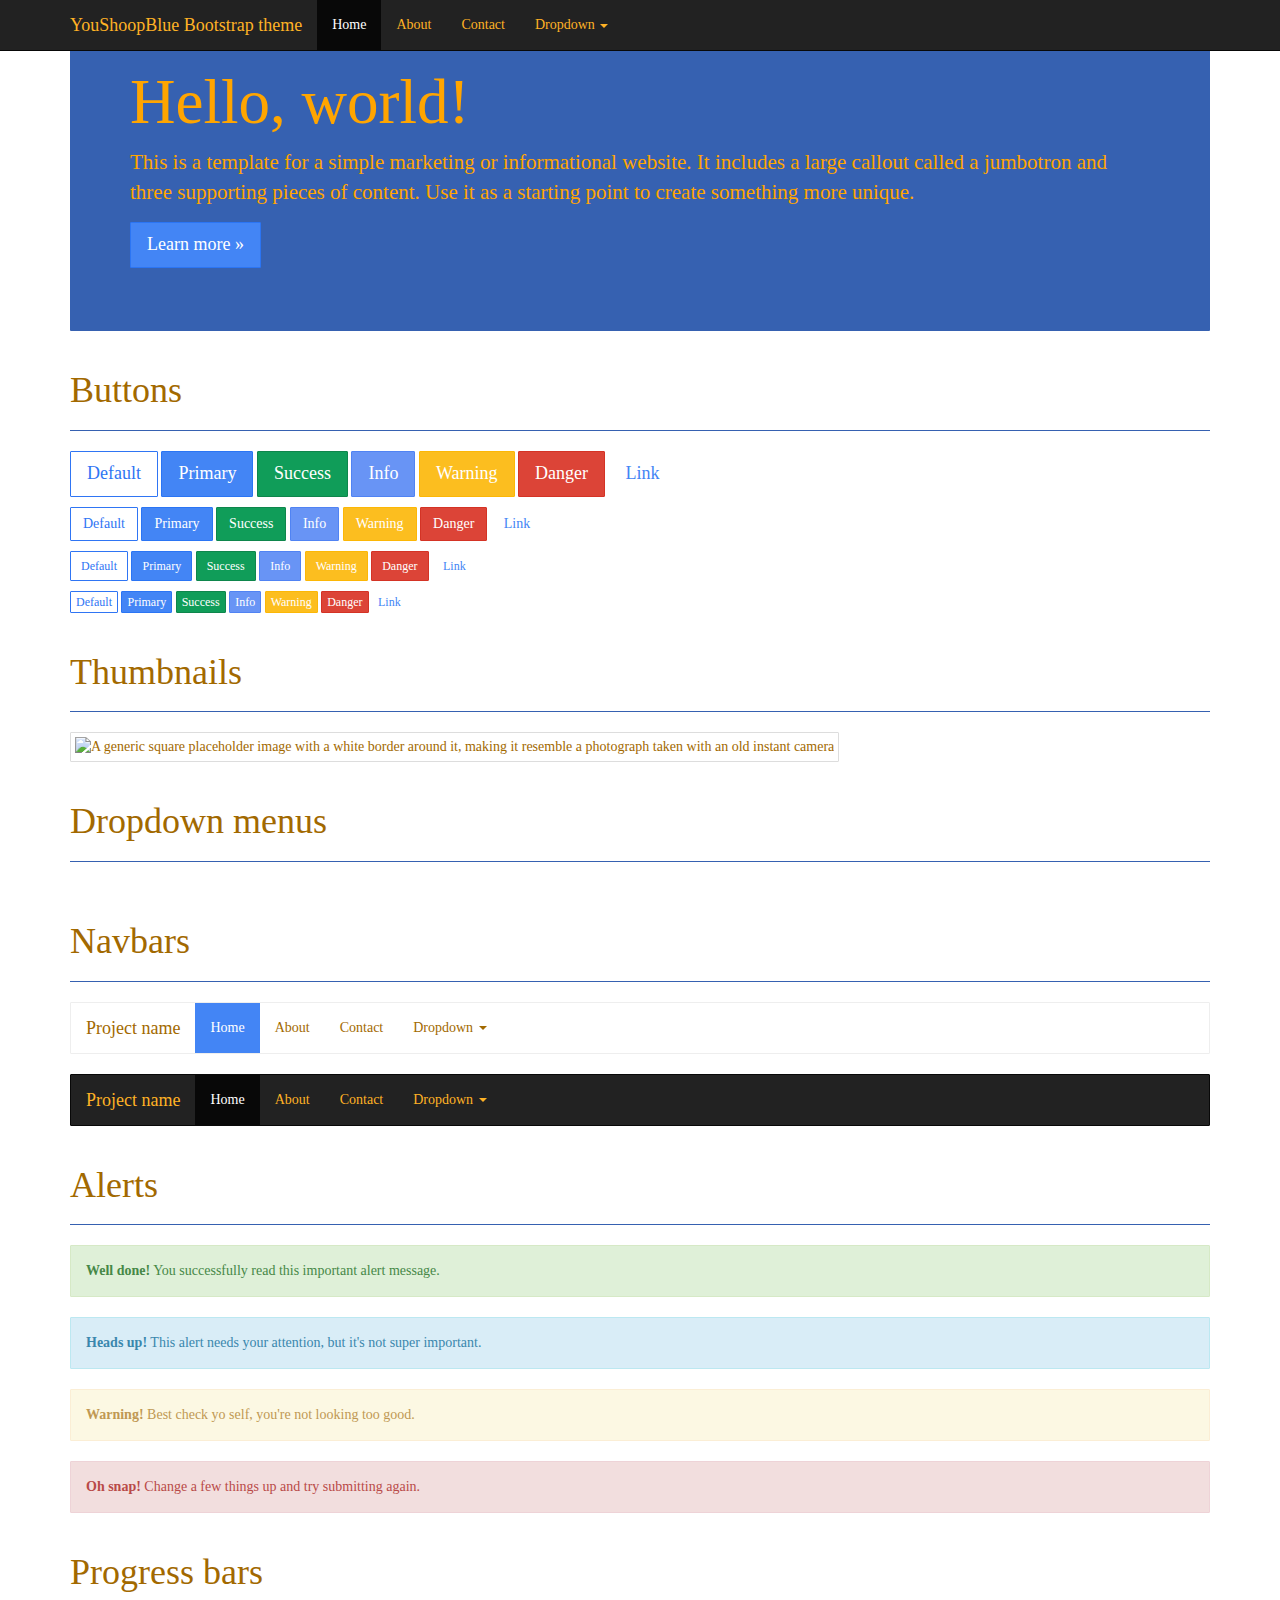
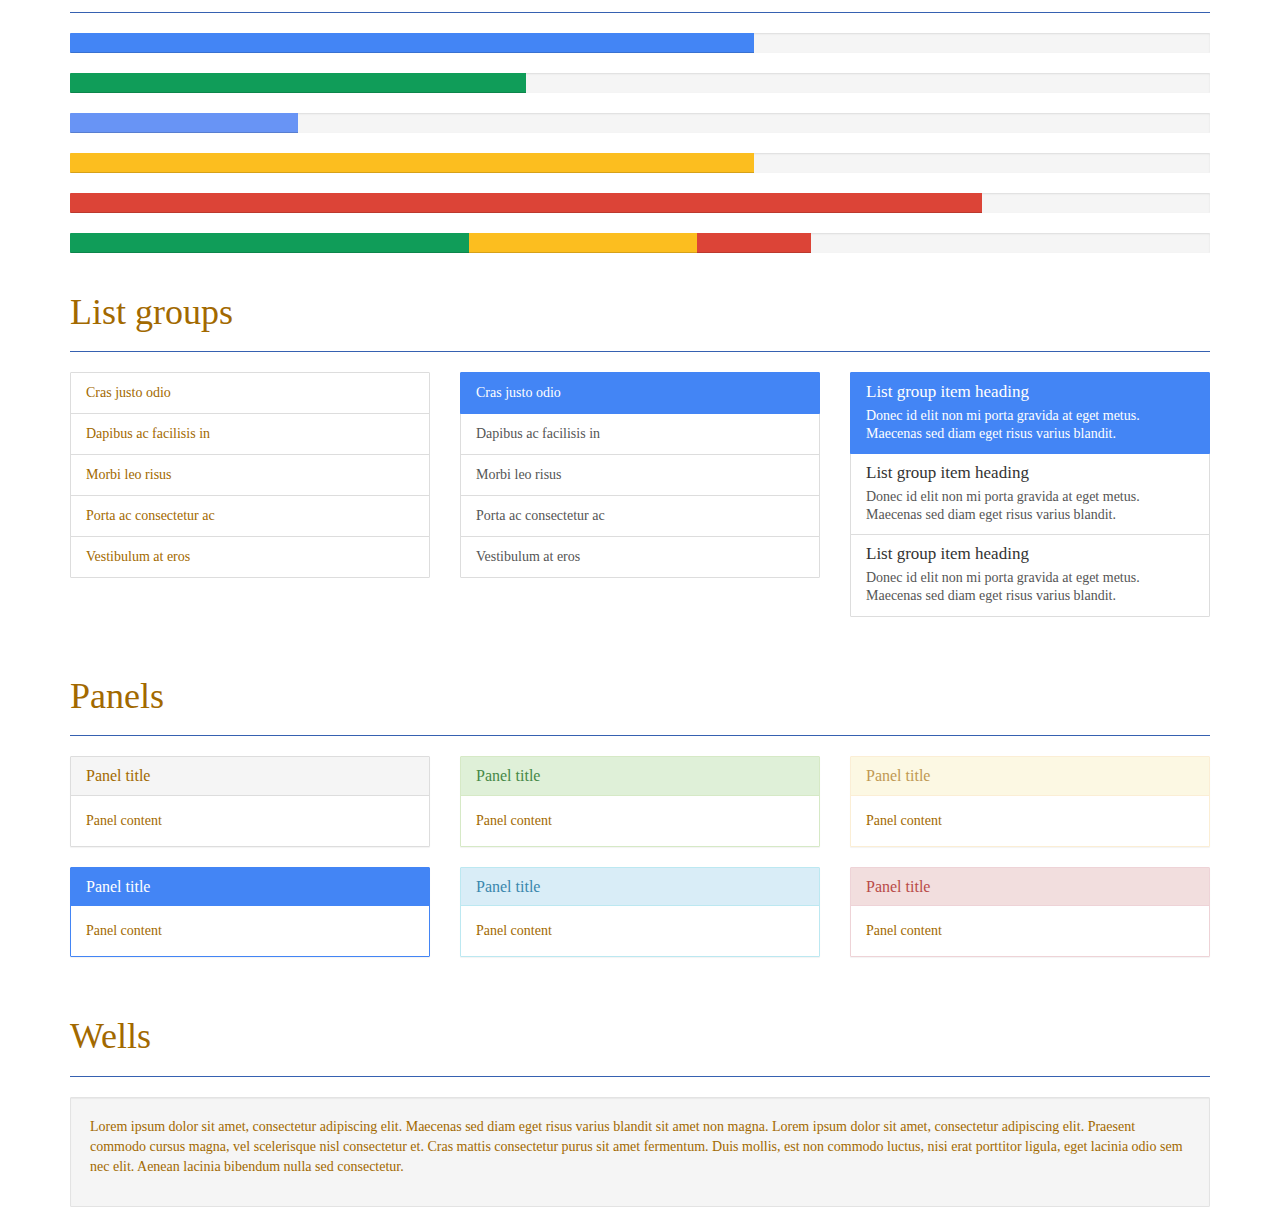
<file: index.html>
<!-- /************************************************************* -->
<!--  *  -->
<!--  * youshoopblue bootstrap theme                     -->
<!--  ************************************************************* -->
<!--  * Version 0.1 - 9. Jun 2014-->
<!--  * Created on : 9. Jun 2014 -->
<!--  * Author     : Yonatan Alexis Quintero Rodriguez -->
<!--  * Copyright (c) 2014 by Yonatan Alexis Quintero Rodriguez  -->
<!--  * yonax73@gmail.com -->
<!--  * Page : http://yonaxtics.hol.es/app-youshoop/php/ -->
<!--  * license : yonax73@gmail.com -->
<!--  **************************************************************/ -->

<!doctype html>
<html lang="en">
<head>
	<meta charset="UTF-8">
	<title>Document</title>
	<link rel="stylesheet" href="css/youshoopblue.css">
</head>
<body>
	    <div class="navbar navbar-inverse navbar-fixed-top" role="navigation">
      <div class="container">
        <div class="navbar-header">
          <button type="button" class="navbar-toggle" data-toggle="collapse" data-target=".navbar-collapse">
            <span class="sr-only">Toggle navigation</span>
            <span class="icon-bar"></span>
            <span class="icon-bar"></span>
            <span class="icon-bar"></span>
          </button>
          <a class="navbar-brand" href="#">YouShoopBlue Bootstrap theme</a>
        </div>
        <div class="navbar-collapse collapse">
          <ul class="nav navbar-nav">
            <li class="active"><a href="#">Home</a></li>
            <li><a href="#about">About</a></li>
            <li><a href="#contact">Contact</a></li>
            <li class="dropdown">
              <a href="#" class="dropdown-toggle" data-toggle="dropdown">Dropdown <b class="caret"></b></a>
              <ul class="dropdown-menu">
                <li><a href="#">Action</a></li>
                <li><a href="#">Another action</a></li>
                <li><a href="#">Something else here</a></li>
                <li class="divider"></li>
                <li class="dropdown-header">Nav header</li>
                <li><a href="#">Separated link</a></li>
                <li><a href="#">One more separated link</a></li>
              </ul>
            </li>
          </ul>
        </div><!--/.nav-collapse -->
      </div>
    </div>

    <div class="container theme-showcase">

      <!-- Main jumbotron for a primary marketing message or call to action -->
      <div class="jumbotron">
        <h1>Hello, world!</h1>
        <p>This is a template for a simple marketing or informational website. It includes a large callout called a jumbotron and three supporting pieces of content. Use it as a starting point to create something more unique.</p>
        <p><a href="#" class="btn btn-primary btn-lg" role="button">Learn more &raquo;</a></p>
      </div>



      <div class="page-header">
        <h1>Buttons</h1>
      </div>
      <p>
        <button type="button" class="btn btn-lg btn-default">Default</button>
        <button type="button" class="btn btn-lg btn-primary">Primary</button>
        <button type="button" class="btn btn-lg btn-success">Success</button>
        <button type="button" class="btn btn-lg btn-info">Info</button>
        <button type="button" class="btn btn-lg btn-warning">Warning</button>
        <button type="button" class="btn btn-lg btn-danger">Danger</button>
        <button type="button" class="btn btn-lg btn-link">Link</button>
      </p>
      <p>
        <button type="button" class="btn btn-default">Default</button>
        <button type="button" class="btn btn-primary">Primary</button>
        <button type="button" class="btn btn-success">Success</button>
        <button type="button" class="btn btn-info">Info</button>
        <button type="button" class="btn btn-warning">Warning</button>
        <button type="button" class="btn btn-danger">Danger</button>
        <button type="button" class="btn btn-link">Link</button>
      </p>
      <p>
        <button type="button" class="btn btn-sm btn-default">Default</button>
        <button type="button" class="btn btn-sm btn-primary">Primary</button>
        <button type="button" class="btn btn-sm btn-success">Success</button>
        <button type="button" class="btn btn-sm btn-info">Info</button>
        <button type="button" class="btn btn-sm btn-warning">Warning</button>
        <button type="button" class="btn btn-sm btn-danger">Danger</button>
        <button type="button" class="btn btn-sm btn-link">Link</button>
      </p>
      <p>
        <button type="button" class="btn btn-xs btn-default">Default</button>
        <button type="button" class="btn btn-xs btn-primary">Primary</button>
        <button type="button" class="btn btn-xs btn-success">Success</button>
        <button type="button" class="btn btn-xs btn-info">Info</button>
        <button type="button" class="btn btn-xs btn-warning">Warning</button>
        <button type="button" class="btn btn-xs btn-danger">Danger</button>
        <button type="button" class="btn btn-xs btn-link">Link</button>
      </p>



      <div class="page-header">
        <h1>Thumbnails</h1>
      </div>
      <img data-src="holder.js/200x200" class="img-thumbnail" alt="A generic square placeholder image with a white border around it, making it resemble a photograph taken with an old instant camera">



      <div class="page-header">
        <h1>Dropdown menus</h1>
      </div>
      <div class="dropdown theme-dropdown clearfix">
        <a id="dropdownMenu1" href="#" role="button" class="sr-only dropdown-toggle" data-toggle="dropdown">Dropdown <b class="caret"></b></a>
        <ul class="dropdown-menu" role="menu" aria-labelledby="dropdownMenu1">
          <li class="active" role="presentation"><a role="menuitem" tabindex="-1" href="#">Action</a></li>
          <li role="presentation"><a role="menuitem" tabindex="-1" href="#">Another action</a></li>
          <li role="presentation"><a role="menuitem" tabindex="-1" href="#">Something else here</a></li>
          <li role="presentation" class="divider"></li>
          <li role="presentation"><a role="menuitem" tabindex="-1" href="#">Separated link</a></li>
        </ul>
      </div>




      <div class="page-header">
        <h1>Navbars</h1>
      </div>

      <div class="navbar navbar-default">
        <div class="container">
          <div class="navbar-header">
            <button type="button" class="navbar-toggle" data-toggle="collapse" data-target=".navbar-collapse">
              <span class="sr-only">Toggle navigation</span>
              <span class="icon-bar"></span>
              <span class="icon-bar"></span>
              <span class="icon-bar"></span>
            </button>
            <a class="navbar-brand" href="#">Project name</a>
          </div>
          <div class="navbar-collapse collapse">
            <ul class="nav navbar-nav">
              <li class="active"><a href="#">Home</a></li>
              <li><a href="#about">About</a></li>
              <li><a href="#contact">Contact</a></li>
              <li class="dropdown">
                <a href="#" class="dropdown-toggle" data-toggle="dropdown">Dropdown <b class="caret"></b></a>
                <ul class="dropdown-menu">
                  <li><a href="#">Action</a></li>
                  <li><a href="#">Another action</a></li>
                  <li><a href="#">Something else here</a></li>
                  <li class="divider"></li>
                  <li class="dropdown-header">Nav header</li>
                  <li><a href="#">Separated link</a></li>
                  <li><a href="#">One more separated link</a></li>
                </ul>
              </li>
            </ul>
          </div><!--/.nav-collapse -->
        </div>
      </div>

      <div class="navbar navbar-inverse">
        <div class="container">
          <div class="navbar-header">
            <button type="button" class="navbar-toggle" data-toggle="collapse" data-target=".navbar-collapse">
              <span class="sr-only">Toggle navigation</span>
              <span class="icon-bar"></span>
              <span class="icon-bar"></span>
              <span class="icon-bar"></span>
            </button>
            <a class="navbar-brand" href="#">Project name</a>
          </div>
          <div class="navbar-collapse collapse">
            <ul class="nav navbar-nav">
              <li class="active"><a href="#">Home</a></li>
              <li><a href="#about">About</a></li>
              <li><a href="#contact">Contact</a></li>
              <li class="dropdown">
                <a href="#" class="dropdown-toggle" data-toggle="dropdown">Dropdown <b class="caret"></b></a>
                <ul class="dropdown-menu">
                  <li><a href="#">Action</a></li>
                  <li><a href="#">Another action</a></li>
                  <li><a href="#">Something else here</a></li>
                  <li class="divider"></li>
                  <li class="dropdown-header">Nav header</li>
                  <li><a href="#">Separated link</a></li>
                  <li><a href="#">One more separated link</a></li>
                </ul>
              </li>
            </ul>
          </div><!--/.nav-collapse -->
        </div>
      </div>



      <div class="page-header">
        <h1>Alerts</h1>
      </div>
      <div class="alert alert-success">
        <strong>Well done!</strong> You successfully read this important alert message.
      </div>
      <div class="alert alert-info">
        <strong>Heads up!</strong> This alert needs your attention, but it's not super important.
      </div>
      <div class="alert alert-warning">
        <strong>Warning!</strong> Best check yo self, you're not looking too good.
      </div>
      <div class="alert alert-danger">
        <strong>Oh snap!</strong> Change a few things up and try submitting again.
      </div>



      <div class="page-header">
        <h1>Progress bars</h1>
      </div>
      <div class="progress">
        <div class="progress-bar" role="progressbar" aria-valuenow="60" aria-valuemin="0" aria-valuemax="100" style="width: 60%;"><span class="sr-only">60% Complete</span></div>
      </div>
      <div class="progress">
        <div class="progress-bar progress-bar-success" role="progressbar" aria-valuenow="40" aria-valuemin="0" aria-valuemax="100" style="width: 40%"><span class="sr-only">40% Complete (success)</span></div>
      </div>
      <div class="progress">
        <div class="progress-bar progress-bar-info" role="progressbar" aria-valuenow="20" aria-valuemin="0" aria-valuemax="100" style="width: 20%"><span class="sr-only">20% Complete</span></div>
      </div>
      <div class="progress">
        <div class="progress-bar progress-bar-warning" role="progressbar" aria-valuenow="60" aria-valuemin="0" aria-valuemax="100" style="width: 60%"><span class="sr-only">60% Complete (warning)</span></div>
      </div>
      <div class="progress">
        <div class="progress-bar progress-bar-danger" role="progressbar" aria-valuenow="80" aria-valuemin="0" aria-valuemax="100" style="width: 80%"><span class="sr-only">80% Complete (danger)</span></div>
      </div>
      <div class="progress">
        <div class="progress-bar progress-bar-success" style="width: 35%"><span class="sr-only">35% Complete (success)</span></div>
        <div class="progress-bar progress-bar-warning" style="width: 20%"><span class="sr-only">20% Complete (warning)</span></div>
        <div class="progress-bar progress-bar-danger" style="width: 10%"><span class='sr-only'>10% Complete (danger)</span></div>
      </div>



      <div class="page-header">
        <h1>List groups</h1>
      </div>
      <div class="row">
        <div class="col-sm-4">
          <ul class="list-group">
            <li class="list-group-item">Cras justo odio</li>
            <li class="list-group-item">Dapibus ac facilisis in</li>
            <li class="list-group-item">Morbi leo risus</li>
            <li class="list-group-item">Porta ac consectetur ac</li>
            <li class="list-group-item">Vestibulum at eros</li>
          </ul>
        </div><!-- /.col-sm-4 -->
        <div class="col-sm-4">
          <div class="list-group">
            <a href="#" class="list-group-item active">
              Cras justo odio
            </a>
            <a href="#" class="list-group-item">Dapibus ac facilisis in</a>
            <a href="#" class="list-group-item">Morbi leo risus</a>
            <a href="#" class="list-group-item">Porta ac consectetur ac</a>
            <a href="#" class="list-group-item">Vestibulum at eros</a>
          </div>
        </div><!-- /.col-sm-4 -->
        <div class="col-sm-4">
          <div class="list-group">
            <a href="#" class="list-group-item active">
              <h4 class="list-group-item-heading">List group item heading</h4>
              <p class="list-group-item-text">Donec id elit non mi porta gravida at eget metus. Maecenas sed diam eget risus varius blandit.</p>
            </a>
            <a href="#" class="list-group-item">
              <h4 class="list-group-item-heading">List group item heading</h4>
              <p class="list-group-item-text">Donec id elit non mi porta gravida at eget metus. Maecenas sed diam eget risus varius blandit.</p>
            </a>
            <a href="#" class="list-group-item">
              <h4 class="list-group-item-heading">List group item heading</h4>
              <p class="list-group-item-text">Donec id elit non mi porta gravida at eget metus. Maecenas sed diam eget risus varius blandit.</p>
            </a>
          </div>
        </div><!-- /.col-sm-4 -->
      </div>



      <div class="page-header">
        <h1>Panels</h1>
      </div>
      <div class="row">
        <div class="col-sm-4">
          <div class="panel panel-default">
            <div class="panel-heading">
              <h3 class="panel-title">Panel title</h3>
            </div>
            <div class="panel-body">
              Panel content
            </div>
          </div>
          <div class="panel panel-primary">
            <div class="panel-heading">
              <h3 class="panel-title">Panel title</h3>
            </div>
            <div class="panel-body">
              Panel content
            </div>
          </div>
        </div><!-- /.col-sm-4 -->
        <div class="col-sm-4">
          <div class="panel panel-success">
            <div class="panel-heading">
              <h3 class="panel-title">Panel title</h3>
            </div>
            <div class="panel-body">
              Panel content
            </div>
          </div>
          <div class="panel panel-info">
            <div class="panel-heading">
              <h3 class="panel-title">Panel title</h3>
            </div>
            <div class="panel-body">
              Panel content
            </div>
          </div>
        </div><!-- /.col-sm-4 -->
        <div class="col-sm-4">
          <div class="panel panel-warning">
            <div class="panel-heading">
              <h3 class="panel-title">Panel title</h3>
            </div>
            <div class="panel-body">
              Panel content
            </div>
          </div>
          <div class="panel panel-danger">
            <div class="panel-heading">
              <h3 class="panel-title">Panel title</h3>
            </div>
            <div class="panel-body">
              Panel content
            </div>
          </div>
        </div><!-- /.col-sm-4 -->
      </div>



      <div class="page-header">
        <h1>Wells</h1>
      </div>
      <div class="well">
        <p>Lorem ipsum dolor sit amet, consectetur adipiscing elit. Maecenas sed diam eget risus varius blandit sit amet non magna. Lorem ipsum dolor sit amet, consectetur adipiscing elit. Praesent commodo cursus magna, vel scelerisque nisl consectetur et. Cras mattis consectetur purus sit amet fermentum. Duis mollis, est non commodo luctus, nisi erat porttitor ligula, eget lacinia odio sem nec elit. Aenean lacinia bibendum nulla sed consectetur.</p>
      </div>


    </div> <!-- /container -->


    <!-- Bootstrap core JavaScript
    ================================================== -->
    <!-- Placed at the end of the document so the pages load faster -->
    <script src="https://code.jquery.com/jquery-1.10.2.min.js"></script>

</body>
</html>
</file>
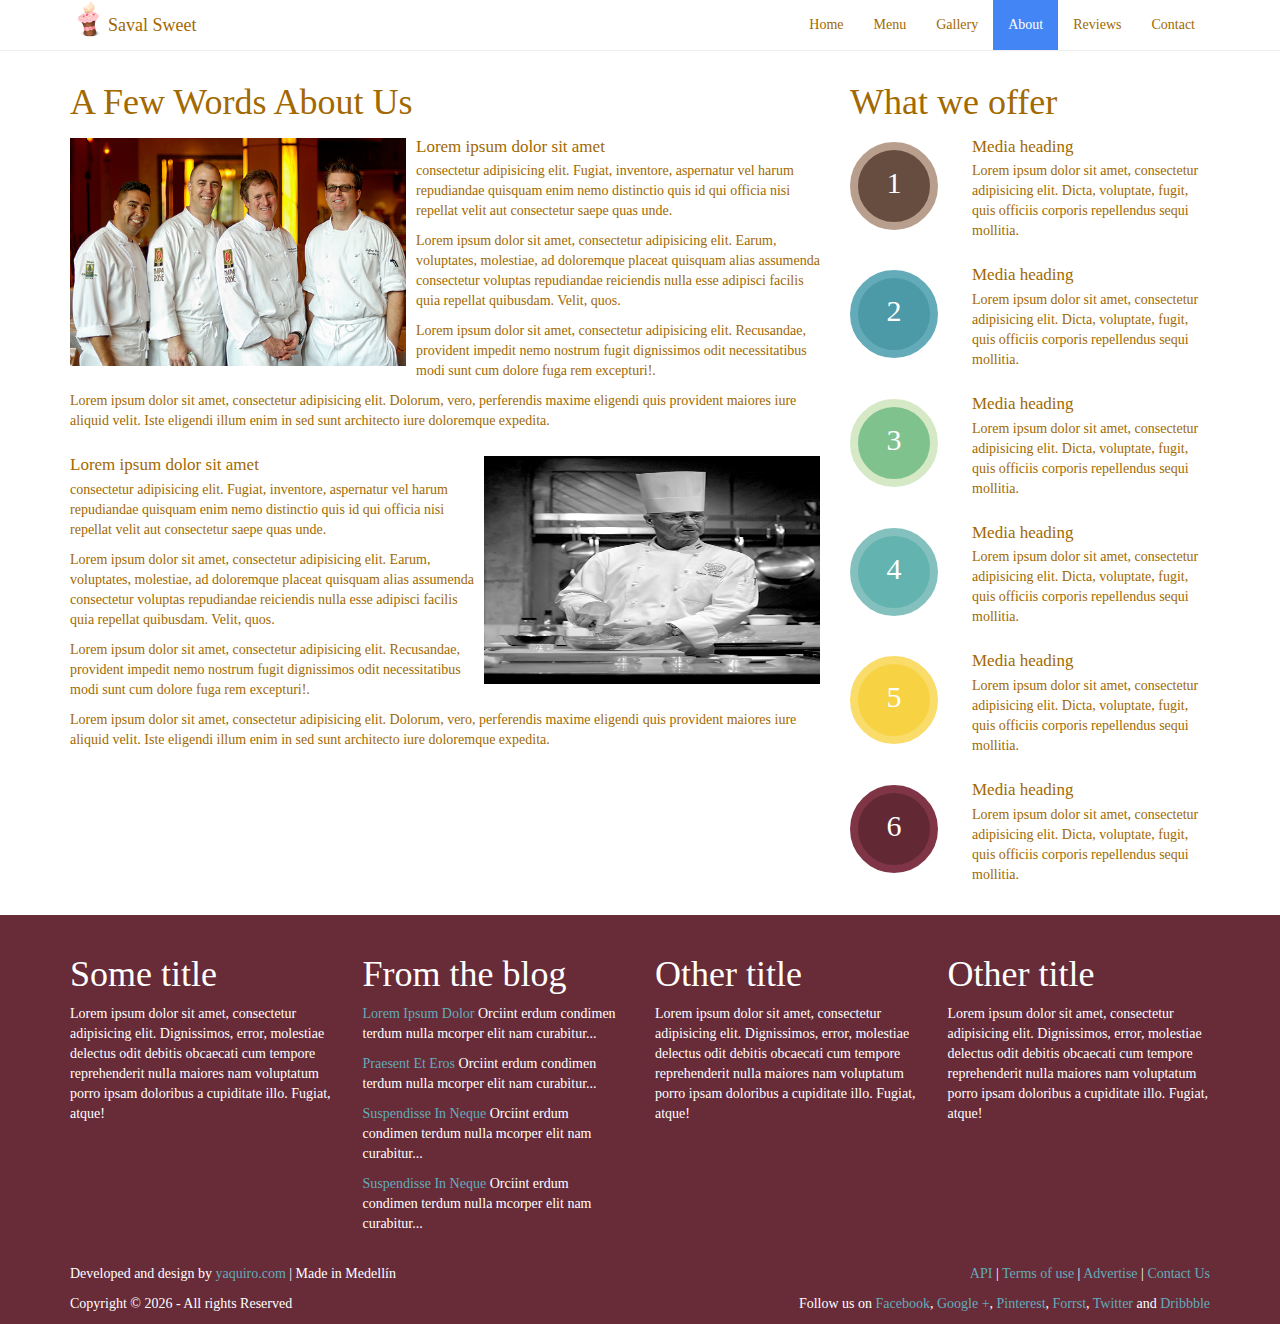
<file: Saval Sweet/about.html>
<!--  ************************************************************* -->
<!--  * Version 0.1 - 26. Abr 2014-->
<!--  * Document   : youShoopblue -->
<!--  * Created on : 26. Abr 2014 -->
<!--  * Author     : Yonatan Alexis Quintero Rodriguez -->
<!--  * Copyright (c) 2014 by Yonatan Alexis Quintero Rodriguez  -->
<!--  * yonax73@gmail.com -->
<!--  **************************************************************/ -->
<!doctype html>
<html lang="en">
<head>
	<meta charset="UTF-8">
	<meta http-equiv="X-UA-Compatible" content="IE=edge">
	<meta name="viewport" content="width=device-width, initial-scale=1.0">
	<meta name="description" content="html 5 templates with bootstrap | theme youshoopblue">
    <meta name="author" content="Yonatan Alexis Quintero Rodriguez | yonax73@gmail.com">
	<link rel="shortcut icon" href="assets/ico/favicon.png">
	<link href="css/youshoopblue.css" rel="stylesheet">
	<link href="css/theme.css" rel="stylesheet">
	<title>Saval Sweet</title>
</head>
<body>

	<nav class="navbar navbar-default navbar-fixed-top" role="navigation">
		<div class="container">
			<div class="navbar-header">
				<button type="button" class="navbar-toggle" data-toggle="collapse" data-target=".navbar-collapse">
		            <span class="sr-only">Toggle navigation</span>
		            <span class="icon-bar"></span>
		            <span class="icon-bar"></span>
		            <span class="icon-bar"></span>
		        </button> 
		        <img src="assets/ico/logo.png" class="img-circle img-responsive pull-left"><a href="index.html" class="navbar-brand">Saval Sweet</a>   
			</div>
			<div class="navbar-collapse collapse ">
				<div class="navbar-right">
					
				<ul class="nav navbar-nav">
					<li >
						<a href="index.html">Home</a>
					</li>
					<li>
						<a href="menu.html">Menu</a>
					</li>
					<li>
						<a href="gallery.html">Gallery</a>
					</li>
					<li class="active">
						<a href="about.html">About</a>
					</li>
					<li>
						<a href="reviews.html">Reviews</a>
					</li>
					<li>
						<a href="contact.html">Contact</a>
					</li>
				</ul>
				</div>
			</div>
		</div>
	</nav>   

	<section class="container margin-top">		   

        <div class="row">
        	<div class="col-md-8">
        		<h1>A Few Words About Us</h1>
        		<div class="media">
				  <a class="pull-left" href="#">
				    <img class="media-object st-table-large" src="img/chef-1.jpg" alt="chef">
				  </a>
				  <div>
				    <h4 class="media-heading ">Lorem ipsum dolor sit amet</h4>
				    <p> consectetur adipisicing elit. Fugiat, inventore, aspernatur vel harum repudiandae quisquam enim nemo distinctio quis id qui officia nisi repellat velit aut consectetur saepe quas unde.</p>
				    <p>Lorem ipsum dolor sit amet, consectetur adipisicing elit. Earum, voluptates, molestiae, ad doloremque placeat quisquam alias assumenda consectetur voluptas repudiandae reiciendis nulla esse adipisci facilis quia repellat quibusdam. Velit, quos.</p>
				    <p>Lorem ipsum dolor sit amet, consectetur adipisicing elit. Recusandae, provident impedit nemo nostrum fugit dignissimos odit necessitatibus modi sunt cum dolore fuga rem excepturi!.</p>
				    <p>Lorem ipsum dolor sit amet, consectetur adipisicing elit. Dolorum, vero, perferendis maxime eligendi quis provident maiores iure aliquid velit. Iste eligendi illum enim in sed sunt architecto iure doloremque expedita.</p>
				  </div>
				</div>
        		<div class="media">
				  <a class="pull-right" href="#">
				    <img class="media-object st-table-large" src="img/chef-2.jpg" alt="chef">
				  </a>
				  <div>
				    <h4 class="media-heading ">Lorem ipsum dolor sit amet</h4>
				    <p> consectetur adipisicing elit. Fugiat, inventore, aspernatur vel harum repudiandae quisquam enim nemo distinctio quis id qui officia nisi repellat velit aut consectetur saepe quas unde.</p>
				    <p>Lorem ipsum dolor sit amet, consectetur adipisicing elit. Earum, voluptates, molestiae, ad doloremque placeat quisquam alias assumenda consectetur voluptas repudiandae reiciendis nulla esse adipisci facilis quia repellat quibusdam. Velit, quos.</p>
				    <p>Lorem ipsum dolor sit amet, consectetur adipisicing elit. Recusandae, provident impedit nemo nostrum fugit dignissimos odit necessitatibus modi sunt cum dolore fuga rem excepturi!.</p>
				    <p>Lorem ipsum dolor sit amet, consectetur adipisicing elit. Dolorum, vero, perferendis maxime eligendi quis provident maiores iure aliquid velit. Iste eligendi illum enim in sed sunt architecto iure doloremque expedita.</p>
				  </div>
				</div>
        	</div>
        	<div class="col-md-4">
        		<h1>What we offer</h1>
        		<div class="media">
				  <a class="pull-left" href="#">
				    <div class="media-object dropcap dropcap-default"><span>1</span></div>
				  </a>
				  <div class="media-body">
				    <h4 class="media-heading">Media heading</h4>
				    <p>Lorem ipsum dolor sit amet, consectetur adipisicing elit. Dicta, voluptate, fugit, quis officiis corporis repellendus sequi mollitia.</p>
				  </div>
				</div>
        		
        		<div class="media">
				  <a class="pull-left" href="#">
				    <div class="media-object dropcap dropcap-primary"><span>2</span></div>
				  </a>
				  <div class="media-body">
				    <h4 class="media-heading">Media heading</h4>
				    <p>Lorem ipsum dolor sit amet, consectetur adipisicing elit. Dicta, voluptate, fugit, quis officiis corporis repellendus sequi mollitia.</p>
				  </div>
				</div>
        		<div class="media">
				  <a class="pull-left" href="#">
				    <div class="media-object dropcap dropcap-success"><span>3</span></div>
				  </a>
				  <div class="media-body">
				    <h4 class="media-heading">Media heading</h4>
				    <p>Lorem ipsum dolor sit amet, consectetur adipisicing elit. Dicta, voluptate, fugit, quis officiis corporis repellendus sequi mollitia.</p>
				  </div>
				</div>	
        		<div class="media">
				  <a class="pull-left" href="#">
				    <div class="media-object dropcap dropcap-info"><span>4</span></div>
				  </a>
				  <div class="media-body">
				    <h4 class="media-heading">Media heading</h4>
				    <p>Lorem ipsum dolor sit amet, consectetur adipisicing elit. Dicta, voluptate, fugit, quis officiis corporis repellendus sequi mollitia.</p>
				  </div>
				</div>	
        		<div class="media">
				  <a class="pull-left" href="#">
				    <div class="media-object dropcap dropcap-warning"><span>5</span></div>
				  </a>
				  <div class="media-body">
				    <h4 class="media-heading">Media heading</h4>
				    <p>Lorem ipsum dolor sit amet, consectetur adipisicing elit. Dicta, voluptate, fugit, quis officiis corporis repellendus sequi mollitia.</p>
				  </div>
				</div>
        		<div class="media">
				  <a class="pull-left" href="#">
				    <div class="media-object dropcap dropcap-danger"><span>6</span></div>
				  </a>
				  <div class="media-body">
				    <h4 class="media-heading">Media heading</h4>
				    <p>Lorem ipsum dolor sit amet, consectetur adipisicing elit. Dicta, voluptate, fugit, quis officiis corporis repellendus sequi mollitia.</p>
				  </div>
				</div>	
				<br>									
        	</div>

        </div>
			


	</section>

	<footer>

      <section class = "container">
      	<br>
		<div class="row">
			<div class="col-md-3">
				<h1>Some title</h1>
				<p>Lorem ipsum dolor sit amet, consectetur adipisicing elit. Dignissimos, error, molestiae delectus odit debitis obcaecati cum tempore reprehenderit nulla maiores nam voluptatum porro ipsam doloribus a cupiditate illo. Fugiat, atque!</p>
			</div>
			<div class="col-md-3">
				<h1>From the blog</h1>
							
				    <p><a href="#">Lorem Ipsum Dolor</a>
				    Orciint erdum condimen terdum nulla mcorper elit nam curabitur...</p>
				    <p><a href="#">Praesent Et Eros</a>
				    Orciint erdum condimen terdum nulla mcorper elit nam curabitur...</p>
				    <p><a href="#">Suspendisse In Neque</a>
				    Orciint erdum condimen terdum nulla mcorper elit nam curabitur...</p>
				    <p><a href="#">Suspendisse In Neque</a>
				    Orciint erdum condimen terdum nulla mcorper elit nam curabitur...</p>
				
			</div>
			<div class="col-md-3">
				<h1>Other title</h1>
				<p>Lorem ipsum dolor sit amet, consectetur adipisicing elit. Dignissimos, error, molestiae delectus odit debitis obcaecati cum tempore reprehenderit nulla maiores nam voluptatum porro ipsam doloribus a cupiditate illo. Fugiat, atque!</p>
			</div>
			<div class="col-md-3">
				<h1>Other title</h1>
				<p>Lorem ipsum dolor sit amet, consectetur adipisicing elit. Dignissimos, error, molestiae delectus odit debitis obcaecati cum tempore reprehenderit nulla maiores nam voluptatum porro ipsam doloribus a cupiditate illo. Fugiat, atque!</p>
			</div>			
		</div>
		<br>
        <div class="row">
        			<div class="col-md-6">
                      <p>Developed and design  by <a href="#">yaquiro.com</a> | Made in Medellín</p>
        			</div>
        			<div class="col-md-6 "> 
	        			<p class="pull-right">
	        				<a href="#">API</a> |
	        				<a href="#">Terms of use</a> |
	        				<a href="#">Advertise</a> |
	        				<a href="#">Contact Us</a>
	        			</p>
        			</div>
        </div>
        <div class="row">
        			<div class="col-md-6">
                       <p>Copyright © <span id="year"></span> - All rights Reserved</p>
        			</div>
        			<div class="col-md-6">
        				<p class="pull-right">Follow us on 
        					<a href="#">Facebook</a>,
        					<a href="#">Google +</a>,
        					<a href="#">Pinterest</a>,
        					<a href="#">Forrst</a>,
        					<a href="#">Twitter</a> and
        					<a href="#"> Dribbble</a></p>
        			</div>
        </div>		

      </section>  

	</footer>	
 <script src="https://code.jquery.com/jquery-1.10.2.min.js"></script>	
 <script type="text/javascript" src="js/cupcofee.js"></script>
 <script type="text/javascript" src="js/theme.js"></script>
 
</body>
</html>
</file>
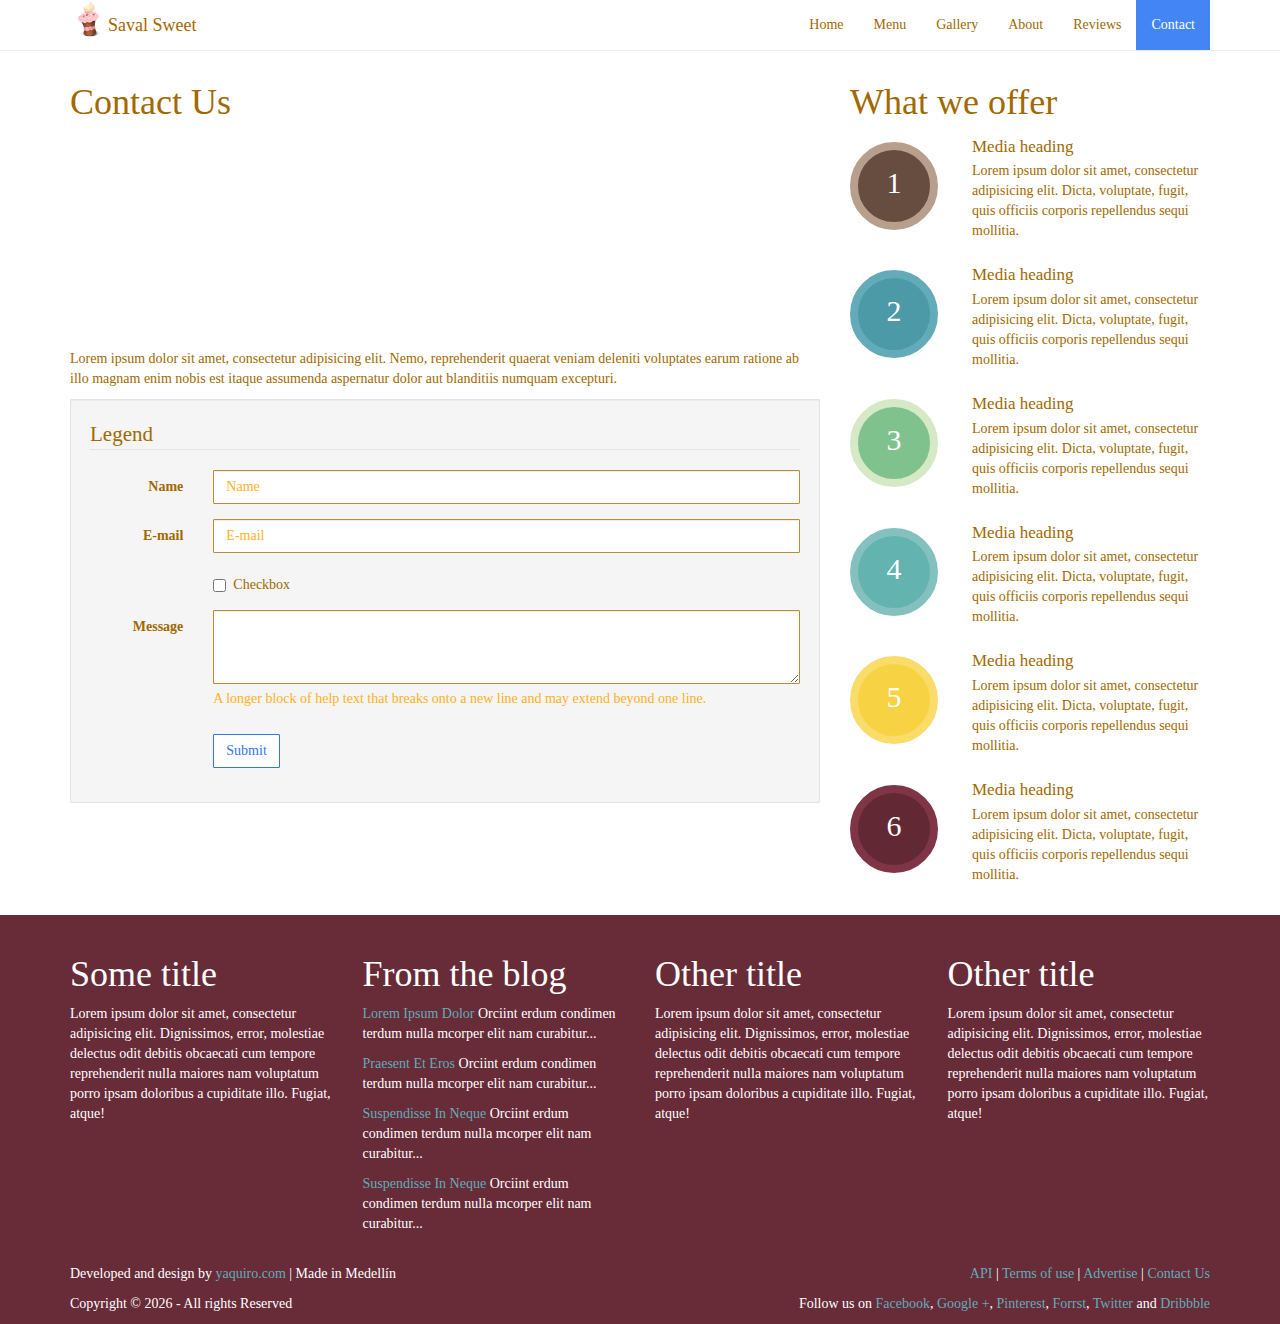
<file: Saval Sweet/contact.html>
<!-- /*! -->
<!--  * saval sweet  bootstrap template -->
<!--  * Copyright 2014 YonaxTics, Inc. -->
<!--  * Licensed under http://www.apache.org/licenses/LICENSE-2.0 -->
<!--  * Author Yonatan Alexis Quintero Rodriguez -->
<!--  * Created on : 9. Jun 2014 -->
<!--  */ -->
 
<!--  /* ======================================================================== -->
<!--  * saval sweet  bootstrap template -->
<!--  * yonax73@gmail.com -->
<!--  * Page : http://yonaxtics.hol.es/app-youshoop/php/ -->
<!--  * ======================================================================== -->
<!--  * Copyright 2014 yonaxTics, Inc. -->
<!--  * -->
<!--  * Licensed under the Apache License, Version 2.0 (the "License"); -->
<!--  * you may not use this file except in compliance with the License. -->
<!--  * You may obtain a copy of the License at -->
<!--  * -->
<!--  * http://www.apache.org/licenses/LICENSE-2.0 -->
<!--  * -->
<!--  * Unless required by applicable law or agreed to in writing, software -->
<!--  * distributed under the License is distributed on an "AS IS" BASIS, -->
<!--  * WITHOUT WARRANTIES OR CONDITIONS OF ANY KIND, either express or implied. -->
<!--  * See the License for the specific language governing permissions and -->
<!--  * limitations under the License. -->
<!--  * ======================================================================== */ -->
<!doctype html>
<html lang="en">
<head>
	<meta charset="UTF-8">
	<meta http-equiv="X-UA-Compatible" content="IE=edge">
	<meta name="viewport" content="width=device-width, initial-scale=1.0">
	<meta name="description" content="html 5 templates with bootstrap | theme youshoopblue">
    <meta name="author" content="Yonatan Alexis Quintero Rodriguez | yonax73@gmail.com">
	<link rel="shortcut icon" href="assets/ico/favicon.png">
	<link href="css/youshoopblue.css" rel="stylesheet">
	<link href="css/theme.css" rel="stylesheet">
	<title>Saval Sweet</title>
</head>
<body>

	<nav class="navbar navbar-default navbar-fixed-top" role="navigation">
		<div class="container">
			<div class="navbar-header">
				<button type="button" class="navbar-toggle" data-toggle="collapse" data-target=".navbar-collapse">
		            <span class="sr-only">Toggle navigation</span>
		            <span class="icon-bar"></span>
		            <span class="icon-bar"></span>
		            <span class="icon-bar"></span>
		        </button> 
		        <img src="assets/ico/logo.png" class="img-circle img-responsive pull-left"><a href="index.html" class="navbar-brand">Saval Sweet</a>   
			</div>
			<div class="navbar-collapse collapse ">
				<div class="navbar-right">
					
				<ul class="nav navbar-nav">
					<li >
						<a href="index.html">Home</a>
					</li>
					<li>
						<a href="menu.html">Menu</a>
					</li>
					<li>
						<a href="gallery.html">Gallery</a>
					</li>
					<li >
						<a href="about.html">About</a>
					</li>
					<li>
						<a href="reviews.html">Reviews</a>
					</li>
					<li class="active">
						<a href="contact.html">Contact</a>
					</li>
				</ul>
				</div>
			</div>
		</div>
	</nav>   

	<section class="container margin-top">		   

        <div class="row">
        	<div class="col-md-8">
        		<h1>Contact Us</h1>
        		<div class="row">
        			<div class="col-md-12">
        				<iframe  frameborder="0" scrolling="no" marginheight="0" marginwidth="0" src="https://maps.google.com/maps?f=q&amp;source=s_q&amp;hl=es&amp;geocode=&amp;q=Estadio,+Medell%C3%ADn+-+Antioquia,+Colombia&amp;aq=2&amp;oq=esta&amp;sll=6.259247,-75.585852&amp;sspn=0.048802,0.084543&amp;ie=UTF8&amp;hq=&amp;hnear=Estadio,+Medell%C3%ADn,+Antioquia,+Colombia&amp;t=m&amp;ll=6.2601,-75.59392&amp;spn=0.029862,0.036478&amp;z=14&amp;iwloc=A&amp;output=embed"></iframe><br /><small><a href="https://maps.google.com/maps?f=q&amp;source=embed&amp;hl=es&amp;geocode=&amp;q=Estadio,+Medell%C3%ADn+-+Antioquia,+Colombia&amp;aq=2&amp;oq=esta&amp;sll=6.259247,-75.585852&amp;sspn=0.048802,0.084543&amp;ie=UTF8&amp;hq=&amp;hnear=Estadio,+Medell%C3%ADn,+Antioquia,+Colombia&amp;t=m&amp;ll=6.2601,-75.59392&amp;spn=0.029862,0.036478&amp;z=14&amp;iwloc=A" style="color:#0000FF;text-align:left"></a></small>
        				<p>Lorem ipsum dolor sit amet, consectetur adipisicing elit. Nemo, reprehenderit quaerat veniam deleniti voluptates earum ratione ab illo magnam enim nobis est itaque assumenda aspernatur dolor aut blanditiis numquam excepturi.</p>
        			</div>
        		</div>
        		<div class="row">
        			<div class="col-md-12 ">
        					
	        				<form class="form-horizontal well" role="form">
        				        <fieldset >
			        				  <legend>Legend</legend>
									  <div class="form-group">
									    <label for="ejemplo_Name_3" class="col-lg-2 control-label">Name</label>
									    <div class="col-lg-10">
									      <input type="Name" class="form-control" id="ejemplo_Name_3"placeholder="Name">
									    </div>
									  </div>
									  <div class="form-group">
									    <label for="ejemplo_email_3" class="col-lg-2 control-label">E-mail</label>
									    <div class="col-lg-10">
									      <input type="email" class="form-control" id="ejemplo_email_3" placeholder="E-mail">
									    </div>
									  </div>
									  <div class="form-group">
									    <div class="col-lg-offset-2 col-lg-10">
									      <div class="checkbox">
									        <label>
									          <input type="checkbox"> Checkbox
									        </label>
									      </div>
									    </div>
									  </div>
									  <div class="form-group">
											<label class="col-lg-2 control-label" for="textArea">Message</label>
											<div class="col-lg-10">
												<textarea id="textArea" class="form-control" rows="3"></textarea>
												<span class="help-block">A longer block of help text that breaks onto a new line and may extend beyond one line.</span>
											</div>
									 </div>
									  <div class="form-group">
									    <div class="col-lg-offset-2 col-lg-10">
									      <button type="submit" class="btn btn-default">Submit</button>
									    </div>
									  </div>
                  			  </fieldset>
							</form>
        			</div>
        		</div>


        	</div>
        	<div class="col-md-4">
        		<h1>What we offer</h1>
        		<div class="media">
				  <a class="pull-left" href="#">
				    <div class="media-object dropcap dropcap-default"><span>1</span></div>
				  </a>
				  <div class="media-body">
				    <h4 class="media-heading">Media heading</h4>
				    <p>Lorem ipsum dolor sit amet, consectetur adipisicing elit. Dicta, voluptate, fugit, quis officiis corporis repellendus sequi mollitia.</p>
				  </div>
				</div>
        		
        		<div class="media">
				  <a class="pull-left" href="#">
				    <div class="media-object dropcap dropcap-primary"><span>2</span></div>
				  </a>
				  <div class="media-body">
				    <h4 class="media-heading">Media heading</h4>
				    <p>Lorem ipsum dolor sit amet, consectetur adipisicing elit. Dicta, voluptate, fugit, quis officiis corporis repellendus sequi mollitia.</p>
				  </div>
				</div>
        		<div class="media">
				  <a class="pull-left" href="#">
				    <div class="media-object dropcap dropcap-success"><span>3</span></div>
				  </a>
				  <div class="media-body">
				    <h4 class="media-heading">Media heading</h4>
				    <p>Lorem ipsum dolor sit amet, consectetur adipisicing elit. Dicta, voluptate, fugit, quis officiis corporis repellendus sequi mollitia.</p>
				  </div>
				</div>	
        		<div class="media">
				  <a class="pull-left" href="#">
				    <div class="media-object dropcap dropcap-info"><span>4</span></div>
				  </a>
				  <div class="media-body">
				    <h4 class="media-heading">Media heading</h4>
				    <p>Lorem ipsum dolor sit amet, consectetur adipisicing elit. Dicta, voluptate, fugit, quis officiis corporis repellendus sequi mollitia.</p>
				  </div>
				</div>	
        		<div class="media">
				  <a class="pull-left" href="#">
				    <div class="media-object dropcap dropcap-warning"><span>5</span></div>
				  </a>
				  <div class="media-body">
				    <h4 class="media-heading">Media heading</h4>
				    <p>Lorem ipsum dolor sit amet, consectetur adipisicing elit. Dicta, voluptate, fugit, quis officiis corporis repellendus sequi mollitia.</p>
				  </div>
				</div>
        		<div class="media">
				  <a class="pull-left" href="#">
				    <div class="media-object dropcap dropcap-danger"><span>6</span></div>
				  </a>
				  <div class="media-body">
				    <h4 class="media-heading">Media heading</h4>
				    <p>Lorem ipsum dolor sit amet, consectetur adipisicing elit. Dicta, voluptate, fugit, quis officiis corporis repellendus sequi mollitia.</p>
				  </div>
				</div>	
				<br>									
        	</div>

        </div>
			


	</section>

	<footer>

      <section class = "container">
      	<br>
		<div class="row">
			<div class="col-md-3">
				<h1>Some title</h1>
				<p>Lorem ipsum dolor sit amet, consectetur adipisicing elit. Dignissimos, error, molestiae delectus odit debitis obcaecati cum tempore reprehenderit nulla maiores nam voluptatum porro ipsam doloribus a cupiditate illo. Fugiat, atque!</p>
			</div>
			<div class="col-md-3">
				<h1>From the blog</h1>
							
				    <p><a href="#">Lorem Ipsum Dolor</a>
				    Orciint erdum condimen terdum nulla mcorper elit nam curabitur...</p>
				    <p><a href="#">Praesent Et Eros</a>
				    Orciint erdum condimen terdum nulla mcorper elit nam curabitur...</p>
				    <p><a href="#">Suspendisse In Neque</a>
				    Orciint erdum condimen terdum nulla mcorper elit nam curabitur...</p>
				    <p><a href="#">Suspendisse In Neque</a>
				    Orciint erdum condimen terdum nulla mcorper elit nam curabitur...</p>
				
			</div>
			<div class="col-md-3">
				<h1>Other title</h1>
				<p>Lorem ipsum dolor sit amet, consectetur adipisicing elit. Dignissimos, error, molestiae delectus odit debitis obcaecati cum tempore reprehenderit nulla maiores nam voluptatum porro ipsam doloribus a cupiditate illo. Fugiat, atque!</p>
			</div>
			<div class="col-md-3">
				<h1>Other title</h1>
				<p>Lorem ipsum dolor sit amet, consectetur adipisicing elit. Dignissimos, error, molestiae delectus odit debitis obcaecati cum tempore reprehenderit nulla maiores nam voluptatum porro ipsam doloribus a cupiditate illo. Fugiat, atque!</p>
			</div>			
		</div>
		<br>
        <div class="row">
        			<div class="col-md-6">
                      <p>Developed and design  by <a href="#">yaquiro.com</a> | Made in Medellín</p>
        			</div>
        			<div class="col-md-6 "> 
	        			<p class="pull-right">
	        				<a href="#">API</a> |
	        				<a href="#">Terms of use</a> |
	        				<a href="#">Advertise</a> |
	        				<a href="#">Contact Us</a>
	        			</p>
        			</div>
        </div>
        <div class="row">
        			<div class="col-md-6">
                       <p>Copyright © <span id="year"></span> - All rights Reserved</p>
        			</div>
        			<div class="col-md-6">
        				<p class="pull-right">Follow us on 
        					<a href="#">Facebook</a>,
        					<a href="#">Google +</a>,
        					<a href="#">Pinterest</a>,
        					<a href="#">Forrst</a>,
        					<a href="#">Twitter</a> and
        					<a href="#"> Dribbble</a></p>
        			</div>
        </div>		

      </section>  

	</footer>	
 <script src="https://code.jquery.com/jquery-1.10.2.min.js"></script>	
 <script type="text/javascript" src="js/cupcofee.js"></script>
 <script type="text/javascript" src="js/theme.js"></script>
 
</body>
</html>
</file>
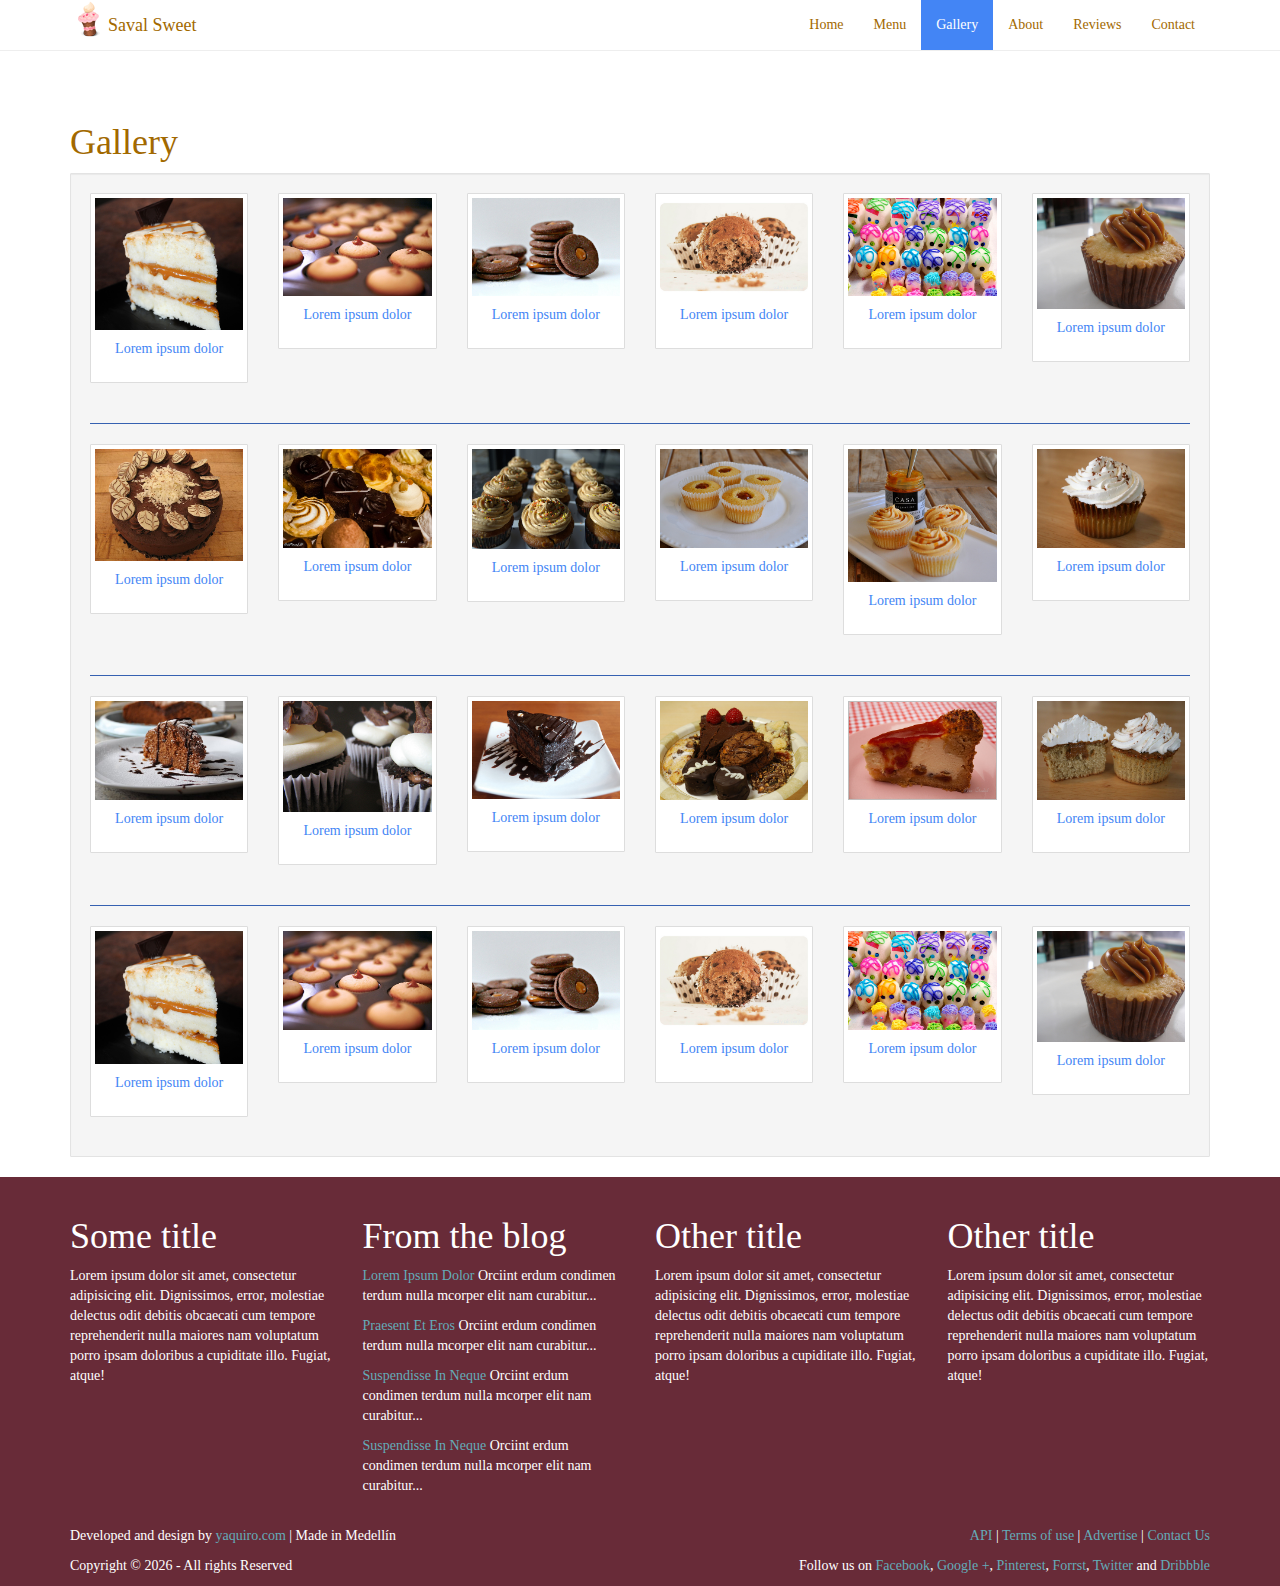
<file: Saval Sweet/gallery.html>
<!--  ************************************************************* -->
<!--  * Version 0.1 - 26. Abr 2014-->
<!--  * Document   : youShoopblue -->
<!--  * Created on : 26. Abr 2014 -->
<!--  * Author     : Yonatan Alexis Quintero Rodriguez -->
<!--  * Copyright (c) 2014 by Yonatan Alexis Quintero Rodriguez  -->
<!--  * yonax73@gmail.com -->
<!--  **************************************************************/ -->
<!doctype html>
<html lang="en">
<head>
	<meta charset="UTF-8">
	<meta http-equiv="X-UA-Compatible" content="IE=edge">
	<meta name="viewport" content="width=device-width, initial-scale=1.0">
	<meta name="description" content="html 5 templates with bootstrap | theme youshoopblue">
    <meta name="author" content="Yonatan Alexis Quintero Rodriguez | yonax73@gmail.com">
	<link rel="shortcut icon" href="assets/ico/favicon.png">
	<link href="css/youshoopblue.css" rel="stylesheet">
	<link href="css/theme.css" rel="stylesheet">

    <link rel="stylesheet" href="http://blueimp.github.io/Gallery/css/blueimp-gallery.min.css">
    <link href="css/cupcofee-image-gallery.min.css" rel="stylesheet">

	<title>Saval Sweet</title>
</head>
<body>
	
	<div id="blueimp-gallery" class="blueimp-gallery">
	    
	    <div class="slides"></div>
	    
	    <h3 class="title"></h3>
	    <a class="prev">‹</a>
	    <a class="next">›</a>
	    <a class="close">×</a>
	    <a class="play-pause"></a>
	    <ol class="indicator"></ol>
	    
	    <div class="modal fade">
	        <div class="modal-dialog">
	            <div class="modal-content">
	                <div class="modal-header">
	                    <button type="button" class="close" aria-hidden="true">&times;</button>
	                    <h4 class="modal-title"></h4>
	                </div>
	                <div class="modal-body next"></div>
	                <div class="modal-footer">
	                    <button type="button" class="btn btn-default pull-left prev">
	                        <i class="glyphicon glyphicon-chevron-left"></i>
	                        Previous
	                    </button>
	                    <button type="button" class="btn btn-primary next">
	                        Next
	                        <i class="glyphicon glyphicon-chevron-right"></i>
	                    </button>
	                </div>
	            </div>
	        </div>
	    </div>
	</div> 
	<nav class="navbar navbar-default navbar-fixed-top" role="navigation">
		<div class="container">
			<div class="navbar-header">
				<button type="button" class="navbar-toggle" data-toggle="collapse" data-target=".navbar-collapse">
		            <span class="sr-only">Toggle navigation</span>
		            <span class="icon-bar"></span>
		            <span class="icon-bar"></span>
		            <span class="icon-bar"></span>
		        </button> 
		        <img src="assets/ico/logo.png" class="img-circle img-responsive pull-left"><a href="index.html" class="navbar-brand">Saval Sweet</a>   
			</div>
			<div class="navbar-collapse collapse ">
				<div class="navbar-right">
					
				<ul class="nav navbar-nav">
					<li>
						<a href="index.html">Home</a>
					</li>
					<li >
						<a href="menu.html">Menu</a>
					</li>
					<li class="active">
						<a href="gallery.html">Gallery</a>
					</li>
					<li>
						<a href="about.html">About</a>
					</li>
					<li>
						<a href="reviews.html">Reviews</a>
					</li>
					<li>
						<a href="contact.html">Contact</a>
					</li>
				</ul>
				</div>
			</div>
		</div>
	</nav>

	<section class="container margin-top">	
         
          <h1>Gallery</h1>
          <div class="well">
          	
          
	         <div class="row ">	           
		           <div class="col-md-2">
						<div class="thumbnail">
						    <a href="img/pro-1.jpg" class=" st-ico-128" title="Product-1" data-gallery>
						        <img class="st-header-large" src="img/pro-1.jpg" alt="Product-1">
						    </a>
						    <div class="caption">				        			        
					             <p class="text-center">
					             	<a  href="#">Lorem ipsum dolor</a>
					             </p>				        
				            </div>				   	    
						</div>	           	 
		           </div>
		           <div class="col-md-2">
						<div class="thumbnail">
						    <a href="img/pro-2.jpg" class=" st-ico-128" title="Product-2" data-gallery>
						        <img class="st-header-large" src="img/pro-2.jpg" alt="Product-2">
						    </a>
						    <div class="caption">				        			        
					             <p class="text-center">
					             	<a  href="#">Lorem ipsum dolor</a>
					             </p>				        
				            </div>				   	    
						</div>	           	 
		           </div>
		           <div class="col-md-2">
						<div class="thumbnail">
						    <a href="img/pro-3.jpg" class=" st-ico-128" title="Product-3" data-gallery>
						        <img class="st-header-large" src="img/pro-3.jpg" alt="Product-3">
						    </a>
						    <div class="caption">				        			        
					             <p class="text-center">
					             	<a  href="#">Lorem ipsum dolor</a>
					             </p>				        
				            </div>				   	    
						</div>	           	 
		           </div>
		           <div class="col-md-2">
						<div class="thumbnail">
						    <a href="img/pro-4.jpg" class=" st-ico-128" title="Product-4" data-gallery>
						        <img class="st-header-large" src="img/pro-4.jpg" alt="Product-4">
						    </a>
						    <div class="caption">				        			        
					             <p class="text-center">
					             	<a  href="#">Lorem ipsum dolor</a>
					             </p>				        
				            </div>				   	    
						</div>	           	 
		           </div>
		           <div class="col-md-2">
						<div class="thumbnail">
						    <a href="img/pro-5.jpg" class=" st-ico-128" title="Product-5" data-gallery>
						        <img class="st-header-large" src="img/pro-5.jpg" alt="Product-5">
						    </a>
						    <div class="caption">				        			        
					             <p class="text-center">
					             	<a  href="#">Lorem ipsum dolor</a>
					             </p>				        
				            </div>				   	    
						</div>	           	 
		           </div>
		           <div class="col-md-2">
						<div class="thumbnail">
						    <a href="img/pro-6.jpg" class=" st-ico-128" title="Product-6" data-gallery>
						        <img class="st-header-large" src="img/pro-6.jpg" alt="Product-6">
						    </a>
						    <div class="caption">				        			        
					             <p class="text-center">
					             	<a  href="#">Lorem ipsum dolor</a>
					             </p>				        
				            </div>				   	    
						</div>	           	 
		           </div>

             </div>
             <hr>	
	         <div class="row ">	           
		           <div class="col-md-2">
						<div class="thumbnail">
						    <a href="img/pro-7.jpg" class=" st-ico-128" title="Product-7" data-gallery>
						        <img class="st-header-large" src="img/pro-7.jpg" alt="Product-7">
						    </a>
						    <div class="caption">				        			        
					             <p class="text-center">
					             	<a  href="#">Lorem ipsum dolor</a>
					             </p>				        
				            </div>				   	    
						</div>	           	 
		           </div>
		           <div class="col-md-2">
						<div class="thumbnail">
						    <a href="img/pro-8.jpg" class=" st-ico-128" title="Product-8" data-gallery>
						        <img class="st-header-large" src="img/pro-8.jpg" alt="Product-8">
						    </a>
						    <div class="caption">				        			        
					             <p class="text-center">
					             	<a  href="#">Lorem ipsum dolor</a>
					             </p>				        
				            </div>				   	    
						</div>	           	 
		           </div>
		           <div class="col-md-2">
						<div class="thumbnail">
						    <a href="img/pro-9.jpg" class=" st-ico-128" title="Product-9" data-gallery>
						        <img class="st-header-large" src="img/pro-9.jpg" alt="Product-9">
						    </a>
						    <div class="caption">				        			        
					             <p class="text-center">
					             	<a  href="#">Lorem ipsum dolor</a>
					             </p>				        
				            </div>				   	    
						</div>	           	 
		           </div>
		           <div class="col-md-2">
						<div class="thumbnail">
						    <a href="img/pro-10.jpg" class=" st-ico-128" title="Product-10" data-gallery>
						        <img class="st-header-large" src="img/pro-10.jpg" alt="Product-10">
						    </a>
						    <div class="caption">				        			        
					             <p class="text-center">
					             	<a  href="#">Lorem ipsum dolor</a>
					             </p>				        
				            </div>				   	    
						</div>	           	 
		           </div>
		           <div class="col-md-2">
						<div class="thumbnail">
						    <a href="img/pro-11.jpg" class=" st-ico-128" title="Product-11" data-gallery>
						        <img class="st-header-large" src="img/pro-11.jpg" alt="Product-11">
						    </a>
						    <div class="caption">				        			        
					             <p class="text-center">
					             	<a  href="#">Lorem ipsum dolor</a>
					             </p>				        
				            </div>				   	    
						</div>	           	 
		           </div>
		           <div class="col-md-2">
						<div class="thumbnail">
						    <a href="img/pro-12.jpg" class=" st-ico-128" title="Product-12" data-gallery>
						        <img class="st-header-large" src="img/pro-12.jpg" alt="Product-12">
						    </a>
						    <div class="caption">				        			        
					             <p class="text-center">
					             	<a  href="#">Lorem ipsum dolor</a>
					             </p>				        
				            </div>				   	    
						</div>	           	 
		           </div>

             </div>
             <hr>
	         	         <div class="row ">	           
		           <div class="col-md-2">
						<div class="thumbnail">
						    <a href="img/pro-13.jpg" class=" st-ico-128" title="Product-13" data-gallery>
						        <img class="st-header-large" src="img/pro-13.jpg" alt="Product-13">
						    </a>
						    <div class="caption">				        			        
					             <p class="text-center">
					             	<a  href="#">Lorem ipsum dolor</a>
					             </p>				        
				            </div>				   	    
						</div>	           	 
		           </div>
		           <div class="col-md-2">
						<div class="thumbnail">
						    <a href="img/pro-15.jpg" class=" st-ico-128" title="Product-15" data-gallery>
						        <img class="st-header-large" src="img/pro-15.jpg" alt="Product-15">
						    </a>
						    <div class="caption">				        			        
					             <p class="text-center">
					             	<a  href="#">Lorem ipsum dolor</a>
					             </p>				        
				            </div>				   	    
						</div>	           	 
		           </div>
		           <div class="col-md-2">
						<div class="thumbnail">
						    <a href="img/pro-16.jpg" class=" st-ico-128" title="Product-16" data-gallery>
						        <img class="st-header-large" src="img/pro-16.jpg" alt="Product-16">
						    </a>
						    <div class="caption">				        			        
					             <p class="text-center">
					             	<a  href="#">Lorem ipsum dolor</a>
					             </p>				        
				            </div>				   	    
						</div>	           	 
		           </div>
		           <div class="col-md-2">
						<div class="thumbnail">
						    <a href="img/pro-17.jpg" class=" st-ico-128" title="Product-17" data-gallery>
						        <img class="st-header-large" src="img/pro-17.jpg" alt="Product-17">
						    </a>
						    <div class="caption">				        			        
					             <p class="text-center">
					             	<a  href="#">Lorem ipsum dolor</a>
					             </p>				        
				            </div>				   	    
						</div>	           	 
		           </div>
		           <div class="col-md-2">
						<div class="thumbnail">
						    <a href="img/pro-18.jpg" class=" st-ico-128" title="Product-18" data-gallery>
						        <img class="st-header-large" src="img/pro-18.jpg" alt="Product-18">
						    </a>
						    <div class="caption">				        			        
					             <p class="text-center">
					             	<a  href="#">Lorem ipsum dolor</a>
					             </p>				        
				            </div>				   	    
						</div>	           	 
		           </div>
		           <div class="col-md-2">
						<div class="thumbnail">
						    <a href="img/pro-19.jpg" class=" st-ico-128" title="Product-19" data-gallery>
						        <img class="st-header-large" src="img/pro-19.jpg" alt="Product-19">
						    </a>
						    <div class="caption">				        			        
					             <p class="text-center">
					             	<a  href="#">Lorem ipsum dolor</a>
					             </p>				        
				            </div>				   	    
						</div>	           	 
		           </div>

             </div>
             <hr>	
	         <div class="row ">	           
		           <div class="col-md-2">
						<div class="thumbnail">
						    <a href="img/pro-1.jpg" class=" st-ico-128" title="Product-1" data-gallery>
						        <img class="st-header-large" src="img/pro-1.jpg" alt="Product-1">
						    </a>
						    <div class="caption">				        			        
					             <p class="text-center">
					             	<a  href="#">Lorem ipsum dolor</a>
					             </p>				        
				            </div>				   	    
						</div>	           	 
		           </div>
		           <div class="col-md-2">
						<div class="thumbnail">
						    <a href="img/pro-2.jpg" class=" st-ico-128" title="Product-2" data-gallery>
						        <img class="st-header-large" src="img/pro-2.jpg" alt="Product-2">
						    </a>
						    <div class="caption">				        			        
					             <p class="text-center">
					             	<a  href="#">Lorem ipsum dolor</a>
					             </p>				        
				            </div>				   	    
						</div>	           	 
		           </div>
		           <div class="col-md-2">
						<div class="thumbnail">
						    <a href="img/pro-3.jpg" class=" st-ico-128" title="Product-3" data-gallery>
						        <img class="st-header-large" src="img/pro-3.jpg" alt="Product-3">
						    </a>
						    <div class="caption">				        			        
					             <p class="text-center">
					             	<a  href="#">Lorem ipsum dolor</a>
					             </p>				        
				            </div>				   	    
						</div>	           	 
		           </div>
		           <div class="col-md-2">
						<div class="thumbnail">
						    <a href="img/pro-4.jpg" class=" st-ico-128" title="Product-4" data-gallery>
						        <img class="st-header-large" src="img/pro-4.jpg" alt="Product-4">
						    </a>
						    <div class="caption">				        			        
					             <p class="text-center">
					             	<a  href="#">Lorem ipsum dolor</a>
					             </p>				        
				            </div>				   	    
						</div>	           	 
		           </div>
		           <div class="col-md-2">
						<div class="thumbnail">
						    <a href="img/pro-5.jpg" class=" st-ico-128" title="Product-5" data-gallery>
						        <img class="st-header-large" src="img/pro-5.jpg" alt="Product-5">
						    </a>
						    <div class="caption">				        			        
					             <p class="text-center">
					             	<a  href="#">Lorem ipsum dolor</a>
					             </p>				        
				            </div>				   	    
						</div>	           	 
		           </div>
		           <div class="col-md-2">
						<div class="thumbnail">
						    <a href="img/pro-6.jpg" class=" st-ico-128" title="Product-6" data-gallery>
						        <img class="st-header-large" src="img/pro-6.jpg" alt="Product-6">
						    </a>
						    <div class="caption">				        			        
					             <p class="text-center">
					             	<a  href="#">Lorem ipsum dolor</a>
					             </p>				        
				            </div>				   	    
						</div>	           	 
		           </div>

             </div>

           </div>
	</section>

	<footer>

      <section class = "container">
      	<br>
		<div class="row">
			<div class="col-md-3">
				<h1>Some title</h1>
				<p>Lorem ipsum dolor sit amet, consectetur adipisicing elit. Dignissimos, error, molestiae delectus odit debitis obcaecati cum tempore reprehenderit nulla maiores nam voluptatum porro ipsam doloribus a cupiditate illo. Fugiat, atque!</p>
			</div>
			<div class="col-md-3">
				<h1>From the blog</h1>
							
				    <p><a href="#">Lorem Ipsum Dolor</a>
				    Orciint erdum condimen terdum nulla mcorper elit nam curabitur...</p>
				    <p><a href="#">Praesent Et Eros</a>
				    Orciint erdum condimen terdum nulla mcorper elit nam curabitur...</p>
				    <p><a href="#">Suspendisse In Neque</a>
				    Orciint erdum condimen terdum nulla mcorper elit nam curabitur...</p>
				    <p><a href="#">Suspendisse In Neque</a>
				    Orciint erdum condimen terdum nulla mcorper elit nam curabitur...</p>
				
			</div>
			<div class="col-md-3">
				<h1>Other title</h1>
				<p>Lorem ipsum dolor sit amet, consectetur adipisicing elit. Dignissimos, error, molestiae delectus odit debitis obcaecati cum tempore reprehenderit nulla maiores nam voluptatum porro ipsam doloribus a cupiditate illo. Fugiat, atque!</p>
			</div>
			<div class="col-md-3">
				<h1>Other title</h1>
				<p>Lorem ipsum dolor sit amet, consectetur adipisicing elit. Dignissimos, error, molestiae delectus odit debitis obcaecati cum tempore reprehenderit nulla maiores nam voluptatum porro ipsam doloribus a cupiditate illo. Fugiat, atque!</p>
			</div>			
		</div>
		<br>
        <div class="row">
        			<div class="col-md-6">
                      <p>Developed and design  by <a href="#">yaquiro.com</a> | Made in Medellín</p>
        			</div>
        			<div class="col-md-6 "> 
	        			<p class="pull-right">
	        				<a href="#">API</a> |
	        				<a href="#">Terms of use</a> |
	        				<a href="#">Advertise</a> |
	        				<a href="#">Contact Us</a>
	        			</p>
        			</div>
        </div>
        <div class="row">
        			<div class="col-md-6">
                       <p>Copyright © <span id="year"></span> - All rights Reserved</p>
        			</div>
        			<div class="col-md-6">
        				<p class="pull-right">Follow us on 
        					<a href="#">Facebook</a>,
        					<a href="#">Google +</a>,
        					<a href="#">Pinterest</a>,
        					<a href="#">Forrst</a>,
        					<a href="#">Twitter</a> and
        					<a href="#"> Dribbble</a></p>
        			</div>
        </div>		

      </section>  

	</footer>	
 <script src="https://code.jquery.com/jquery-1.10.2.min.js"></script>	
 <script type="text/javascript" src="js/cupcofee.js"></script>
 <script type="text/javascript" src="js/theme.js"></script>
 <script src="http://blueimp.github.io/Gallery/js/jquery.blueimp-gallery.min.js"></script>
<script src="js/cupcofee-image-gallery.min.js"></script>
 
</body>
</html>
</file>
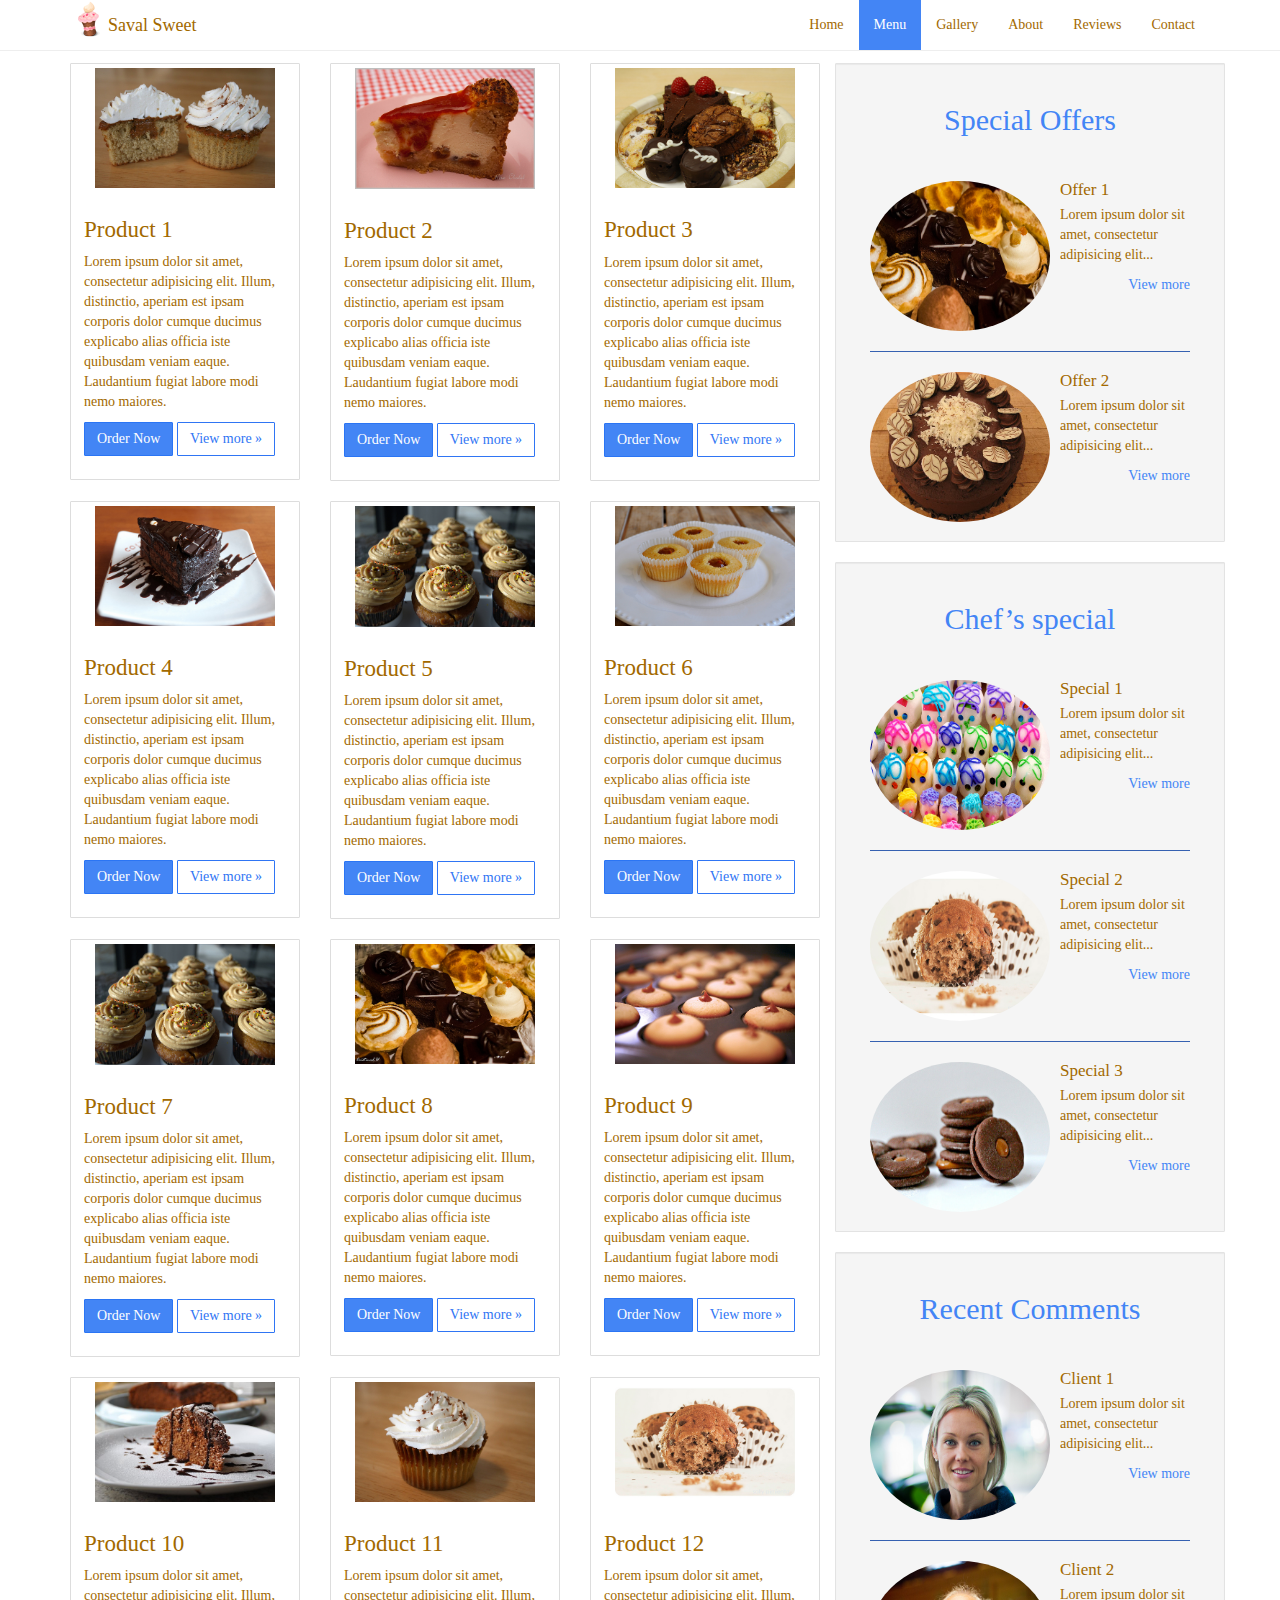
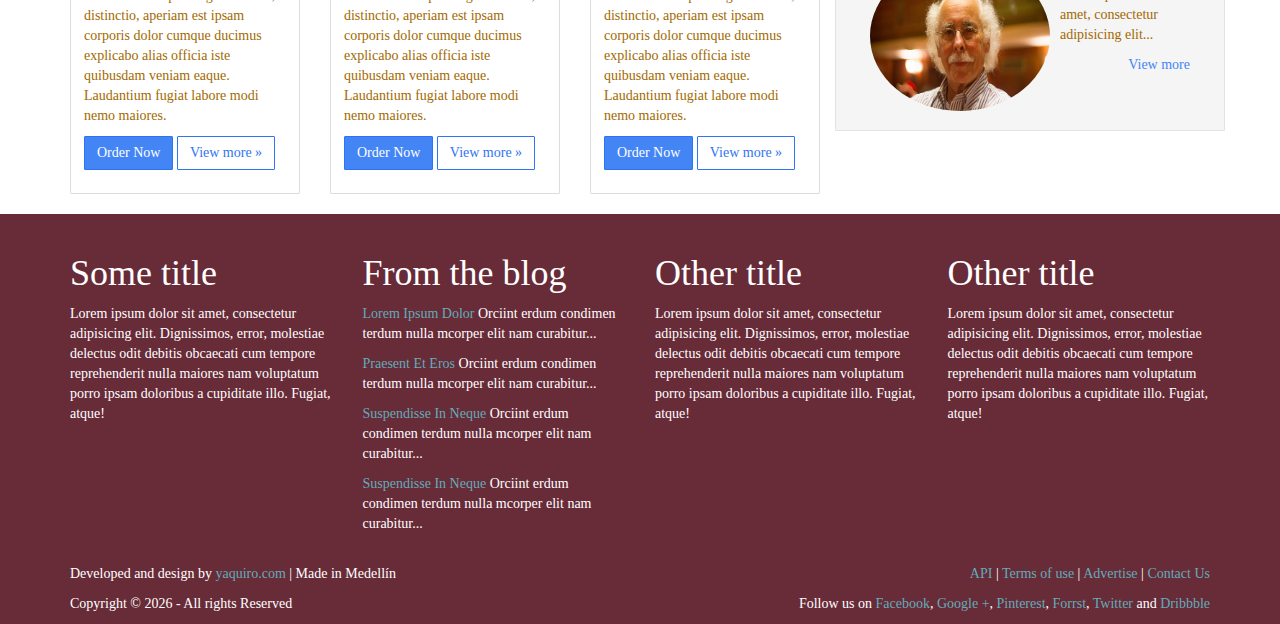
<file: Saval Sweet/menu.html>
<!-- /*! -->
<!--  * saval sweet  bootstrap template -->
<!--  * Copyright 2014 YonaxTics, Inc. -->
<!--  * Licensed under http://www.apache.org/licenses/LICENSE-2.0 -->
<!--  * Author Yonatan Alexis Quintero Rodriguez -->
<!--  * Created on : 9. Jun 2014 -->
<!--  */ -->
 
<!--  /* ======================================================================== -->
<!--  * saval sweet  bootstrap template -->
<!--  * yonax73@gmail.com -->
<!--  * Page : http://yonaxtics.hol.es/app-youshoop/php/ -->
<!--  * ======================================================================== -->
<!--  * Copyright 2014 yonaxTics, Inc. -->
<!--  * -->
<!--  * Licensed under the Apache License, Version 2.0 (the "License"); -->
<!--  * you may not use this file except in compliance with the License. -->
<!--  * You may obtain a copy of the License at -->
<!--  * -->
<!--  * http://www.apache.org/licenses/LICENSE-2.0 -->
<!--  * -->
<!--  * Unless required by applicable law or agreed to in writing, software -->
<!--  * distributed under the License is distributed on an "AS IS" BASIS, -->
<!--  * WITHOUT WARRANTIES OR CONDITIONS OF ANY KIND, either express or implied. -->
<!--  * See the License for the specific language governing permissions and -->
<!--  * limitations under the License. -->
<!--  * ======================================================================== */ -->
<!doctype html>
<html lang="en">
<head>
	<meta charset="UTF-8">
	<meta http-equiv="X-UA-Compatible" content="IE=edge">
	<meta name="viewport" content="width=device-width, initial-scale=1.0">
	<meta name="description" content="html 5 templates with bootstrap | theme youshoopblue">
    <meta name="author" content="Yonatan Alexis Quintero Rodriguez | yonax73@gmail.com">
	<link rel="shortcut icon" href="assets/ico/favicon.png">
	<link href="css/youshoopblue.css" rel="stylesheet">
	<link href="css/theme.css" rel="stylesheet">
	<title>Saval Sweet</title>
</head>
<body>

	<nav class="navbar navbar-default navbar-fixed-top" role="navigation">
		<div class="container">
			<div class="navbar-header">
				<button type="button" class="navbar-toggle" data-toggle="collapse" data-target=".navbar-collapse">
		            <span class="sr-only">Toggle navigation</span>
		            <span class="icon-bar"></span>
		            <span class="icon-bar"></span>
		            <span class="icon-bar"></span>
		        </button> 
		        <img src="assets/ico/logo.png" class="img-circle img-responsive pull-left"><a href="index.html" class="navbar-brand">Saval Sweet</a>   
			</div>
			<div class="navbar-collapse collapse ">
				<div class="navbar-right">
					
				<ul class="nav navbar-nav">
					<li>
						<a href="index.html">Home</a>
					</li>
					<li class="active">
						<a href="menu.html">Menu</a>
					</li>
					<li>
						<a href="gallery.html">Gallery</a>
					</li>
					<li>
						<a href="about.html">About</a>
					</li>
					<li>
						<a href="reviews.html">Reviews</a>
					</li>
					<li>
						<a href="contact.html">Contact</a>
					</li>
				</ul>
				</div>
			</div>
		</div>
	</nav>

	<section class="container margin-top">	

         <div class="row">

         	<div class="col-md-8">

				<div class="row">
				  <div class=" col-md-4">
				    <div class="thumbnail">
				      <img src="img/pro-19.jpg" alt="Product 1" class="img-responsive  st-rectangle">
				      <div class="caption">
				        <h3>Product 1</h3>				        
				        <p>Lorem ipsum dolor sit amet, consectetur adipisicing elit. Illum, distinctio, aperiam est ipsam corporis dolor cumque ducimus explicabo alias officia iste quibusdam veniam eaque. Laudantium fugiat labore modi nemo maiores.</p>
				        <p><a href="#" class="btn btn-primary" role="button">Order Now</a> <a href="#" class="btn btn-default" role="button">View more &raquo;</a></p>
				      </div>
				    </div>
				  </div>
				  <div class=" col-md-4">
				    <div class="thumbnail">
				      <img src="img/pro-18.jpg" alt="Product 2" class="img-responsive st-rectangle">
				      <div class="caption">
				        <h3>Product 2</h3>				        
				        <p>Lorem ipsum dolor sit amet, consectetur adipisicing elit. Illum, distinctio, aperiam est ipsam corporis dolor cumque ducimus explicabo alias officia iste quibusdam veniam eaque. Laudantium fugiat labore modi nemo maiores.</p>
				        <p><a href="#" class="btn btn-primary" role="button">Order Now</a> <a href="#" class="btn btn-default" role="button">View more &raquo;</a></p>
				      </div>
				    </div>
				  </div>
				  <div class=" col-md-4">
				    <div class="thumbnail">
				      <img src="img/pro-17.jpg" alt="Product 3" class="img-responsive st-rectangle">
				      <div class="caption">
				        <h3>Product 3</h3>				        
				        <p>Lorem ipsum dolor sit amet, consectetur adipisicing elit. Illum, distinctio, aperiam est ipsam corporis dolor cumque ducimus explicabo alias officia iste quibusdam veniam eaque. Laudantium fugiat labore modi nemo maiores.</p>
				        <p><a href="#" class="btn btn-primary" role="button">Order Now</a> <a href="#" class="btn btn-default" role="button">View more &raquo;</a></p>
				      </div>
				    </div>
				  </div>
				</div>

				<div class="row">
				  <div class=" col-md-4">
				    <div class="thumbnail">
				      <img src="img/pro-16.jpg" alt="Product 4" class="img-responsive st-rectangle">
				      <div class="caption">
				        <h3>Product 4</h3>				        
				        <p>Lorem ipsum dolor sit amet, consectetur adipisicing elit. Illum, distinctio, aperiam est ipsam corporis dolor cumque ducimus explicabo alias officia iste quibusdam veniam eaque. Laudantium fugiat labore modi nemo maiores.</p>
				        <p><a href="#" class="btn btn-primary" role="button">Order Now</a> <a href="#" class="btn btn-default" role="button">View more &raquo;</a></p>
				      </div>
				    </div>
				  </div>
				  <div class=" col-md-4">
				    <div class="thumbnail">
				      <img src="img/pro-9.jpg" alt="Product 5" class="img-responsive st-rectangle">
				      <div class="caption">
				        <h3>Product 5</h3>				        
				        <p>Lorem ipsum dolor sit amet, consectetur adipisicing elit. Illum, distinctio, aperiam est ipsam corporis dolor cumque ducimus explicabo alias officia iste quibusdam veniam eaque. Laudantium fugiat labore modi nemo maiores.</p>
				        <p><a href="#" class="btn btn-primary" role="button">Order Now</a> <a href="#" class="btn btn-default" role="button">View more &raquo;</a></p>
				      </div>
				    </div>
				  </div>
				  <div class=" col-md-4">
				    <div class="thumbnail">
				      <img src="img/pro-10.jpg" alt="Product 6" class="img-responsive st-rectangle">
				      <div class="caption">
				        <h3>Product 6</h3>				        
				        <p>Lorem ipsum dolor sit amet, consectetur adipisicing elit. Illum, distinctio, aperiam est ipsam corporis dolor cumque ducimus explicabo alias officia iste quibusdam veniam eaque. Laudantium fugiat labore modi nemo maiores.</p>
				        <p><a href="#" class="btn btn-primary" role="button">Order Now</a> <a href="#" class="btn btn-default" role="button">View more &raquo;</a></p>
				      </div>
				    </div>
				  </div>
				</div>

				<div class="row">
				  <div class=" col-md-4">
				    <div class="thumbnail">
				      <img src="img/pro-9.jpg" alt="Product 7" class="img-responsive st-rectangle">
				      <div class="caption">
				        <h3>Product 7</h3>				        
				        <p>Lorem ipsum dolor sit amet, consectetur adipisicing elit. Illum, distinctio, aperiam est ipsam corporis dolor cumque ducimus explicabo alias officia iste quibusdam veniam eaque. Laudantium fugiat labore modi nemo maiores.</p>
				        <p><a href="#" class="btn btn-primary" role="button">Order Now</a> <a href="#" class="btn btn-default" role="button">View more &raquo;</a></p>
				      </div>
				    </div>
				  </div>
				  <div class=" col-md-4">
				    <div class="thumbnail">
				      <img src="img/pro-8.jpg" alt="Product 8" class="img-responsive st-rectangle">
				      <div class="caption">
				        <h3>Product 8</h3>				        
				        <p>Lorem ipsum dolor sit amet, consectetur adipisicing elit. Illum, distinctio, aperiam est ipsam corporis dolor cumque ducimus explicabo alias officia iste quibusdam veniam eaque. Laudantium fugiat labore modi nemo maiores.</p>
				        <p><a href="#" class="btn btn-primary" role="button">Order Now</a> <a href="#" class="btn btn-default" role="button">View more &raquo;</a></p>
				      </div>
				    </div>
				  </div>
				  <div class=" col-md-4">
				    <div class="thumbnail">
				      <img src="img/pro-2.jpg" alt="Product 9" class="img-responsive st-rectangle">
				      <div class="caption">
				        <h3>Product 9</h3>				        
				        <p>Lorem ipsum dolor sit amet, consectetur adipisicing elit. Illum, distinctio, aperiam est ipsam corporis dolor cumque ducimus explicabo alias officia iste quibusdam veniam eaque. Laudantium fugiat labore modi nemo maiores.</p>
				        <p><a href="#" class="btn btn-primary" role="button">Order Now</a> <a href="#" class="btn btn-default" role="button">View more &raquo;</a></p>
				      </div>
				    </div>
				  </div>
				</div>
				<div class="row">
				  <div class=" col-md-4">
				    <div class="thumbnail">
				      <img src="img/pro-13.jpg" alt="Product 10" class="img-responsive st-rectangle">
				      <div class="caption">
				        <h3>Product 10</h3>				        
				        <p>Lorem ipsum dolor sit amet, consectetur adipisicing elit. Illum, distinctio, aperiam est ipsam corporis dolor cumque ducimus explicabo alias officia iste quibusdam veniam eaque. Laudantium fugiat labore modi nemo maiores.</p>
				        <p><a href="#" class="btn btn-primary" role="button">Order Now</a> <a href="#" class="btn btn-default" role="button">View more &raquo;</a></p>
				      </div>
				    </div>
				  </div>
				  <div class=" col-md-4">
				    <div class="thumbnail">
				      <img src="img/pro-12.jpg" alt="Product 11" class="img-responsive st-rectangle">
				      <div class="caption">
				        <h3>Product 11</h3>				        
				        <p>Lorem ipsum dolor sit amet, consectetur adipisicing elit. Illum, distinctio, aperiam est ipsam corporis dolor cumque ducimus explicabo alias officia iste quibusdam veniam eaque. Laudantium fugiat labore modi nemo maiores.</p>
				        <p><a href="#" class="btn btn-primary" role="button">Order Now</a> <a href="#" class="btn btn-default" role="button">View more &raquo;</a></p>
				      </div>
				    </div>
				  </div>
				  <div class=" col-md-4">
				    <div class="thumbnail">
				      <img src="img/pro-4.jpg" alt="Product 12" class="img-responsive st-rectangle">
				      <div class="caption">
				        <h3>Product 12</h3>				        
				        <p>Lorem ipsum dolor sit amet, consectetur adipisicing elit. Illum, distinctio, aperiam est ipsam corporis dolor cumque ducimus explicabo alias officia iste quibusdam veniam eaque. Laudantium fugiat labore modi nemo maiores.</p>
				        <p><a href="#" class="btn btn-primary" role="button">Order Now</a> <a href="#" class="btn btn-default" role="button">View more &raquo;</a></p>
				      </div>
				    </div>
				  </div>
				</div>	

         	</div>

         	<div class="col-md-4">
	            <div class="row well">
	            	<div class="col-md-12">		         		
		         		<h2 class="text-center"><a href="#">Special Offers</a></h2><br>
		         		<div class="media">
							  <a class="pull-left" href="#">
							    <img class="media-object img-circle img-responsive st-rectangle" src="img/pro-8.jpg" alt="Offer 1">
							  </a>
							  <div class="media-body">
							    <h4 class="media-heading">Offer 1</h4>
							    <p>Lorem ipsum dolor sit amet, consectetur adipisicing elit...</p>
							   <a href="#" class="pull-right">View more</a>
							  </div>
						</div>
						<hr>
		         		<div class="media">
							  <a class="pull-left" href="#">
							    <img class="media-object img-circle img-responsive st-rectangle" src="img/pro-7.jpg" alt="Offer 2">
							  </a>
							  <div class="media-body">
							    <h4 class="media-heading">Offer 2</h4>
							    <p>Lorem ipsum dolor sit amet, consectetur adipisicing elit...</p>
							   <a href="#" class="pull-right">View more</a>
							  </div>
						</div>

			        </div>
			   </div>
         	</div>     

         	<div class="col-md-4">
	            <div class="row well">
	            	<div class="col-md-12">		         		
		         		<h2 class="text-center"><a href="#">Chef’s special</a></h2><br>
		         		<div class="media">
							  <a class="pull-left" href="#">
							    <img class="media-object img-circle img-responsive st-rectangle" src="img/pro-5.jpg" alt="special 1">
							  </a>
							  <div class="media-body">
							    <h4 class="media-heading">Special 1</h4>
							    <p>Lorem ipsum dolor sit amet, consectetur adipisicing elit...</p>
							   <a href="#"class="pull-right">View more</a>
							  </div>
						</div>
						<hr>
		         		<div class="media">
							  <a class="pull-left" href="#">
							    <img class="media-object img-circle img-responsive st-rectangle" src="img/pro-4.jpg" alt="special 2">
							  </a>
							  <div class="media-body">
							    <h4 class="media-heading">Special 2</h4>
							    <p>Lorem ipsum dolor sit amet, consectetur adipisicing elit...</p>
							   <a href="#"class="pull-right">View more</a>
							  </div>
						</div>
						<hr>
		         		<div class="media">
							  <a class="pull-left" href="#">
							    <img class="media-object img-circle img-responsive st-rectangle" src="img/pro-3.jpg" alt="special 3">
							  </a>
							  <div class="media-body">
							    <h4 class="media-heading">Special 3</h4>
							    <p>Lorem ipsum dolor sit amet, consectetur adipisicing elit...</p>
							   <a href="#"class="pull-right">View more</a>
							  </div>
						</div>	
			        </div>
			   </div>
         	</div>   
         	<div class="col-md-4">
	            <div class="row well">
	            	<div class="col-md-12">		         		
		         		<h2 class="text-center"><a href="#">Recent Comments</a></h2><br>
		         		<div class="media">
							  <a class="pull-left" href="#">
							    <img class="media-object img-circle img-responsive st-rectangle" src="img/face-1.jpg" alt="Client 1">
							  </a>
							  <div class="media-body">
							    <h4 class="media-heading">Client 1</h4>
							    <p>Lorem ipsum dolor sit amet, consectetur adipisicing elit...</p>
							   <a href="#"class="pull-right">View more</a>
							  </div>
						</div>
						<hr>
		         		<div class="media">
							  <a class="pull-left" href="#">
							    <img class="media-object img-circle img-responsive st-rectangle" src="img/face-2.jpg" alt="Client 2">
							  </a>
							  <div class="media-body">
							    <h4 class="media-heading">Client 2</h4>
							    <p>Lorem ipsum dolor sit amet, consectetur adipisicing elit...</p>
							   <a href="#"class="pull-right">View more</a>
							  </div>
						</div>			
			        </div>
			   </div>
         	</div>            	



         </div>	   
	</section>

	<footer>

      <section class = "container">
      	<br>
		<div class="row">
			<div class="col-md-3">
				<h1>Some title</h1>
				<p>Lorem ipsum dolor sit amet, consectetur adipisicing elit. Dignissimos, error, molestiae delectus odit debitis obcaecati cum tempore reprehenderit nulla maiores nam voluptatum porro ipsam doloribus a cupiditate illo. Fugiat, atque!</p>
			</div>
			<div class="col-md-3">
				<h1>From the blog</h1>
							
				    <p><a href="#">Lorem Ipsum Dolor</a>
				    Orciint erdum condimen terdum nulla mcorper elit nam curabitur...</p>
				    <p><a href="#">Praesent Et Eros</a>
				    Orciint erdum condimen terdum nulla mcorper elit nam curabitur...</p>
				    <p><a href="#">Suspendisse In Neque</a>
				    Orciint erdum condimen terdum nulla mcorper elit nam curabitur...</p>
				    <p><a href="#">Suspendisse In Neque</a>
				    Orciint erdum condimen terdum nulla mcorper elit nam curabitur...</p>
				
			</div>
			<div class="col-md-3">
				<h1>Other title</h1>
				<p>Lorem ipsum dolor sit amet, consectetur adipisicing elit. Dignissimos, error, molestiae delectus odit debitis obcaecati cum tempore reprehenderit nulla maiores nam voluptatum porro ipsam doloribus a cupiditate illo. Fugiat, atque!</p>
			</div>
			<div class="col-md-3">
				<h1>Other title</h1>
				<p>Lorem ipsum dolor sit amet, consectetur adipisicing elit. Dignissimos, error, molestiae delectus odit debitis obcaecati cum tempore reprehenderit nulla maiores nam voluptatum porro ipsam doloribus a cupiditate illo. Fugiat, atque!</p>
			</div>			
		</div>
		<br>
        <div class="row">
        			<div class="col-md-6">
                      <p>Developed and design  by <a href="#">yaquiro.com</a> | Made in Medellín</p>
        			</div>
        			<div class="col-md-6 "> 
	        			<p class="pull-right">
	        				<a href="#">API</a> |
	        				<a href="#">Terms of use</a> |
	        				<a href="#">Advertise</a> |
	        				<a href="#">Contact Us</a>
	        			</p>
        			</div>
        </div>
        <div class="row">
        			<div class="col-md-6">
                       <p>Copyright © <span id="year"></span> - All rights Reserved</p>
        			</div>
        			<div class="col-md-6">
        				<p class="pull-right">Follow us on 
        					<a href="#">Facebook</a>,
        					<a href="#">Google +</a>,
        					<a href="#">Pinterest</a>,
        					<a href="#">Forrst</a>,
        					<a href="#">Twitter</a> and
        					<a href="#"> Dribbble</a></p>
        			</div>
        </div>		

      </section>  

	</footer>	
 <script src="https://code.jquery.com/jquery-1.10.2.min.js"></script>	
 <script type="text/javascript" src="js/cupcofee.js"></script>
 <script type="text/javascript" src="js/theme.js"></script>
 
</body>
</html>
</file>
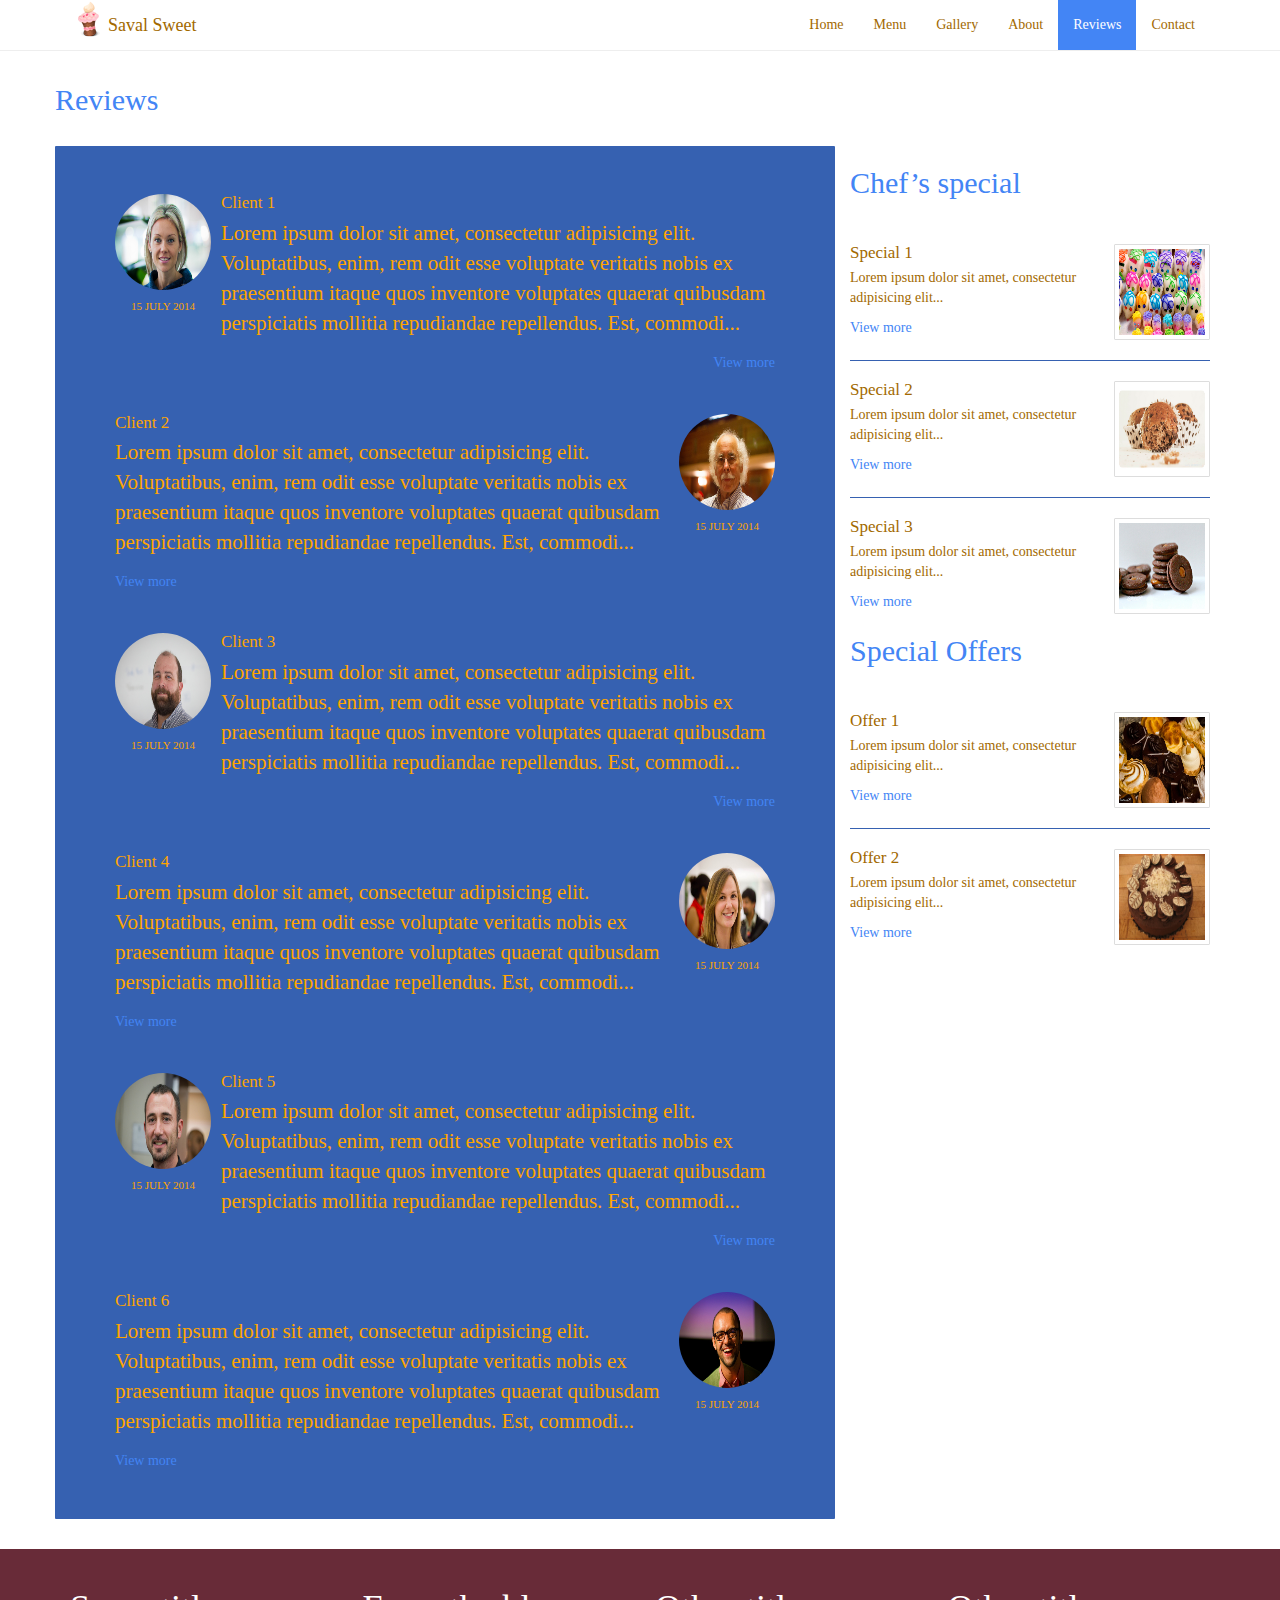
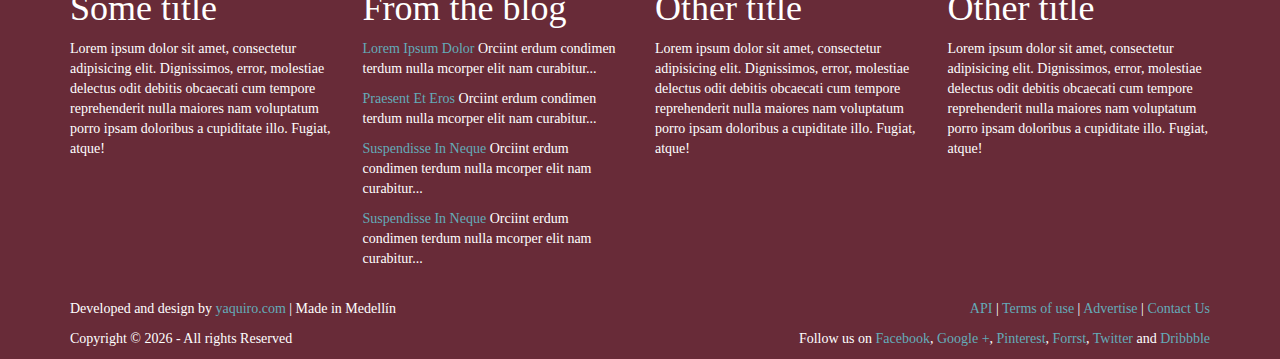
<file: Saval Sweet/reviews.html>
<!-- /*! -->
<!--  * saval sweet  bootstrap template -->
<!--  * Copyright 2014 YonaxTics, Inc. -->
<!--  * Licensed under http://www.apache.org/licenses/LICENSE-2.0 -->
<!--  * Author Yonatan Alexis Quintero Rodriguez -->
<!--  * Created on : 9. Jun 2014 -->
<!--  */ -->
 
<!--  /* ======================================================================== -->
<!--  * saval sweet  bootstrap template -->
<!--  * yonax73@gmail.com -->
<!--  * Page : http://yonaxtics.hol.es/app-youshoop/php/ -->
<!--  * ======================================================================== -->
<!--  * Copyright 2014 yonaxTics, Inc. -->
<!--  * -->
<!--  * Licensed under the Apache License, Version 2.0 (the "License"); -->
<!--  * you may not use this file except in compliance with the License. -->
<!--  * You may obtain a copy of the License at -->
<!--  * -->
<!--  * http://www.apache.org/licenses/LICENSE-2.0 -->
<!--  * -->
<!--  * Unless required by applicable law or agreed to in writing, software -->
<!--  * distributed under the License is distributed on an "AS IS" BASIS, -->
<!--  * WITHOUT WARRANTIES OR CONDITIONS OF ANY KIND, either express or implied. -->
<!--  * See the License for the specific language governing permissions and -->
<!--  * limitations under the License. -->
<!--  * ======================================================================== */ -->
<!doctype html>
<html lang="en">
<head>
	<meta charset="UTF-8">
	<meta http-equiv="X-UA-Compatible" content="IE=edge">
	<meta name="viewport" content="width=device-width, initial-scale=1.0">
	<meta name="description" content="html 5 templates with bootstrap | theme youshoopblue">
    <meta name="author" content="Yonatan Alexis Quintero Rodriguez | yonax73@gmail.com">
	<link rel="shortcut icon" href="assets/ico/favicon.png">
	<link href="css/youshoopblue.css" rel="stylesheet">
	<link href="css/theme.css" rel="stylesheet">
	<title>Saval Sweet</title>
</head>
<body>

	<nav class="navbar navbar-default navbar-fixed-top" role="navigation">
		<div class="container">
			<div class="navbar-header">
				<button type="button" class="navbar-toggle" data-toggle="collapse" data-target=".navbar-collapse">
		            <span class="sr-only">Toggle navigation</span>
		            <span class="icon-bar"></span>
		            <span class="icon-bar"></span>
		            <span class="icon-bar"></span>
		        </button> 
		        <img src="assets/ico/logo.png" class="img-circle img-responsive pull-left"><a href="index.html" class="navbar-brand">Saval Sweet</a>   
			</div>
			<div class="navbar-collapse collapse ">
				<div class="navbar-right">
					
				<ul class="nav navbar-nav">
					<li >
						<a href="index.html">Home</a>
					</li>
					<li>
						<a href="menu.html">Menu</a>
					</li>
					<li>
						<a href="gallery.html">Gallery</a>
					</li>
					<li >
						<a href="about.html">About</a>
					</li>
					<li class="active">
						<a href="reviews.html">Reviews</a>
					</li>
					<li>
						<a href="contact.html">Contact</a>
					</li>
				</ul>
				</div>
			</div>
		</div>
	</nav>   

	<section class="container margin-top">		   

          <div class="row ">
          	<h2 ><a href="#">Reviews</a></h2><br>
          	<div class="col-md-8 jumbotron ">
          		
		         		<div class="media">		         		
		         			
		         			<div class="pull-left">		         				
							  <a  href="#">
							    <img class="media-object  img-responsive img-circle st-ico-96" src="img/face-1.jpg" alt="Client 1">
							  </a>
							  <h6 class="text-center">15 JULY 2014</h6>
		         			</div>	

							  <div class="media-body">
							    <h4 class="media-heading">Client 1</h4>
							     
							    	<p>Lorem ipsum dolor sit amet, consectetur adipisicing elit. Voluptatibus, enim, rem odit esse voluptate veritatis nobis ex praesentium itaque quos inventore voluptates quaerat quibusdam perspiciatis mollitia repudiandae repellendus. Est, commodi...</p>

							   <a href="#"class="pull-right">View more</a>
							  </div>
							 
						</div>
						<hr>						
		         		<div class="media">		         			
		         			<div class="pull-right">		         				
							  <a  href="#">
							    <img class="media-object  img-responsive img-circle st-ico-96" src="img/face-2.jpg" alt="Client 2">
							  </a>
							  <h6 class="text-center">15 JULY 2014</h6>
		         			</div>	

							  <div class="media-body">
							    <h4 class="media-heading">Client 2</h4>
							     
							    	<p>Lorem ipsum dolor sit amet, consectetur adipisicing elit. Voluptatibus, enim, rem odit esse voluptate veritatis nobis ex praesentium itaque quos inventore voluptates quaerat quibusdam perspiciatis mollitia repudiandae repellendus. Est, commodi...</p>

							   <a href="#"class="pull-left">View more</a>
							  </div>							 
						</div>
						<hr>
		         		<div class="media">		         		
		         			
		         			<div class="pull-left">		         				
							  <a  href="#">
							    <img class="media-object  img-responsive img-circle st-ico-96" src="img/face-3.jpg" alt="Client 3">
							  </a>
							  <h6 class="text-center">15 JULY 2014</h6>
		         			</div>	

							  <div class="media-body">
							    <h4 class="media-heading">Client 3</h4>
							     
							    	<p>Lorem ipsum dolor sit amet, consectetur adipisicing elit. Voluptatibus, enim, rem odit esse voluptate veritatis nobis ex praesentium itaque quos inventore voluptates quaerat quibusdam perspiciatis mollitia repudiandae repellendus. Est, commodi...</p>

							   <a href="#"class="pull-right">View more</a>
							  </div>
							 
						</div>
						<hr>						
		         		<div class="media">		         			
		         			<div class="pull-right">		         				
							  <a  href="#">
							    <img class="media-object  img-responsive img-circle st-ico-96" src="img/face-4.jpg" alt="Client 4">
							  </a>
							  <h6 class="text-center">15 JULY 2014</h6>
		         			</div>	

							  <div class="media-body">
							    <h4 class="media-heading">Client 4</h4>
							     
							    	<p>Lorem ipsum dolor sit amet, consectetur adipisicing elit. Voluptatibus, enim, rem odit esse voluptate veritatis nobis ex praesentium itaque quos inventore voluptates quaerat quibusdam perspiciatis mollitia repudiandae repellendus. Est, commodi...</p>

							   <a href="#"class="pull-left">View more</a>
							  </div>							 
						</div>
                        <hr>
		         		<div class="media">		         		
		         			
		         			<div class="pull-left">		         				
							  <a  href="#">
							    <img class="media-object  img-responsive img-circle st-ico-96" src="img/face-5.jpg" alt="Client 5">
							  </a>
							  <h6 class="text-center">15 JULY 2014</h6>
		         			</div>	

							  <div class="media-body">
							    <h4 class="media-heading">Client 5</h4>
							     
							    	<p>Lorem ipsum dolor sit amet, consectetur adipisicing elit. Voluptatibus, enim, rem odit esse voluptate veritatis nobis ex praesentium itaque quos inventore voluptates quaerat quibusdam perspiciatis mollitia repudiandae repellendus. Est, commodi...</p>

							   <a href="#"class="pull-right">View more</a>
							  </div>
							 
						</div>
						<hr>						
		         		<div class="media">		         			
		         			<div class="pull-right">		         				
							  <a  href="#">
							    <img class="media-object  img-responsive img-circle st-ico-96" src="img/face-6.jpg" alt="Client 6">
							  </a>
							  <h6 class="text-center">15 JULY 2014</h6>
		         			</div>	

							  <div class="media-body">
							    <h4 class="media-heading">Client 6</h4>
							     
							    	<p>Lorem ipsum dolor sit amet, consectetur adipisicing elit. Voluptatibus, enim, rem odit esse voluptate veritatis nobis ex praesentium itaque quos inventore voluptates quaerat quibusdam perspiciatis mollitia repudiandae repellendus. Est, commodi...</p>

							   <a href="#"class="pull-left">View more</a>
							  </div>							 
						</div>

          	</div>
   	        <div class="col-md-4">
	            <div class="row ">
	            	<div class="col-md-12">		         		
		         		<h2 ><a href="#">Chef’s special</a></h2><br>
		         		<div class="media">
							  <a class="pull-right" href="#">
							    <img class="media-object img-thumbnail img-responsive st-ico-96" src="img/pro-5.jpg" alt="special 1">
							  </a>
							  <div class="media-body">
							    <h4 class="media-heading">Special 1</h4>
							    <p>Lorem ipsum dolor sit amet, consectetur adipisicing elit...</p>
							   <a href="#"class="pull-left">View more</a>
							  </div>
						</div>
						<hr>
		         		<div class="media">
							  <a class="pull-right" href="#">
							    <img class="media-object img-thumbnail img-responsive st-ico-96" src="img/pro-4.jpg" alt="special 2">
							  </a>
							  <div class="media-body">
							    <h4 class="media-heading">Special 2</h4>
							    <p>Lorem ipsum dolor sit amet, consectetur adipisicing elit...</p>
							   <a href="#"class="pull-left">View more</a>
							  </div>
						</div>
						<hr>
		         		<div class="media">
							  <a class="pull-right" href="#">
							    <img class="media-object img-thumbnail img-responsive st-ico-96" src="img/pro-3.jpg" alt="special 3">
							  </a>
							  <div class="media-body">
							    <h4 class="media-heading">Special 3</h4>
							    <p>Lorem ipsum dolor sit amet, consectetur adipisicing elit...</p>
							   <a href="#"class="pull-left">View more</a>
							  </div>
						</div>	
			        </div>
			   </div>
         	</div>  
            <div class="col-md-4">
	            <div class="row ">
	            	<div class="col-md-12">		         		
		         		<h2 ><a href="#">Special Offers</a></h2><br>
		         		<div class="media">
							  <a class="pull-right" href="#">
							    <img class="media-object img-thumbnail img-responsive st-ico-96" src="img/pro-8.jpg" alt="Offer 1">
							  </a>
							  <div class="media-body">
							    <h4 class="media-heading">Offer 1</h4>
							    <p>Lorem ipsum dolor sit amet, consectetur adipisicing elit...</p>
							   <a href="#" class="pull-left">View more</a>
							  </div>
						</div>
						<hr>
		         		<div class="media">
							  <a class="pull-right" href="#">
							    <img class="media-object img-thumbnail img-responsive st-ico-96" src="img/pro-7.jpg" alt="Offer 2">
							  </a>
							  <div class="media-body">
							    <h4 class="media-heading">Offer 2</h4>
							    <p>Lorem ipsum dolor sit amet, consectetur adipisicing elit...</p>
							   <a href="#" class="pull-left">View more</a>
							  </div>
						</div>

			        </div>
			   </div>
         	</div> 

          </div>
			


	</section>

	<footer>

      <section class = "container">
      	<br>
		<div class="row">
			<div class="col-md-3">
				<h1>Some title</h1>
				<p>Lorem ipsum dolor sit amet, consectetur adipisicing elit. Dignissimos, error, molestiae delectus odit debitis obcaecati cum tempore reprehenderit nulla maiores nam voluptatum porro ipsam doloribus a cupiditate illo. Fugiat, atque!</p>
			</div>
			<div class="col-md-3">
				<h1>From the blog</h1>
							
				    <p><a href="#">Lorem Ipsum Dolor</a>
				    Orciint erdum condimen terdum nulla mcorper elit nam curabitur...</p>
				    <p><a href="#">Praesent Et Eros</a>
				    Orciint erdum condimen terdum nulla mcorper elit nam curabitur...</p>
				    <p><a href="#">Suspendisse In Neque</a>
				    Orciint erdum condimen terdum nulla mcorper elit nam curabitur...</p>
				    <p><a href="#">Suspendisse In Neque</a>
				    Orciint erdum condimen terdum nulla mcorper elit nam curabitur...</p>
				
			</div>
			<div class="col-md-3">
				<h1>Other title</h1>
				<p>Lorem ipsum dolor sit amet, consectetur adipisicing elit. Dignissimos, error, molestiae delectus odit debitis obcaecati cum tempore reprehenderit nulla maiores nam voluptatum porro ipsam doloribus a cupiditate illo. Fugiat, atque!</p>
			</div>
			<div class="col-md-3">
				<h1>Other title</h1>
				<p>Lorem ipsum dolor sit amet, consectetur adipisicing elit. Dignissimos, error, molestiae delectus odit debitis obcaecati cum tempore reprehenderit nulla maiores nam voluptatum porro ipsam doloribus a cupiditate illo. Fugiat, atque!</p>
			</div>			
		</div>
		<br>
        <div class="row">
        			<div class="col-md-6">
                      <p>Developed and design  by <a href="#">yaquiro.com</a> | Made in Medellín</p>
        			</div>
        			<div class="col-md-6 "> 
	        			<p class="pull-right">
	        				<a href="#">API</a> |
	        				<a href="#">Terms of use</a> |
	        				<a href="#">Advertise</a> |
	        				<a href="#">Contact Us</a>
	        			</p>
        			</div>
        </div>
        <div class="row">
        			<div class="col-md-6">
                       <p>Copyright © <span id="year"></span> - All rights Reserved</p>
        			</div>
        			<div class="col-md-6">
        				<p class="pull-right">Follow us on 
        					<a href="#">Facebook</a>,
        					<a href="#">Google +</a>,
        					<a href="#">Pinterest</a>,
        					<a href="#">Forrst</a>,
        					<a href="#">Twitter</a> and
        					<a href="#"> Dribbble</a></p>
        			</div>
        </div>		

      </section>  

	</footer>	
 <script src="https://code.jquery.com/jquery-1.10.2.min.js"></script>	
 <script type="text/javascript" src="js/cupcofee.js"></script>
 <script type="text/javascript" src="js/theme.js"></script>
 
</body>
</html>
</file>
<file: Saval Sweet/css/theme.css>
@import url('standard-size.css');
img{

	margin: auto;
}

iframe{
	width:100%;
	height: 210px;
}

footer{

    background-color: #682B38;     
    color: #fff; 
    font-size: 14px;
    line-height: 1.42857;    
}
footer a{
	color:#64ABB9;
}
footer a:hover{
	color:#64ABB9;
}

.margin-top{
	margin-top: 4.5em; 
}

.dropcap{
	-moz-border-radius   : 500px;
	-moz-box-sizing      : border-box;
	-ms-border-radius    : 500px;
	-ms-box-sizing       : border-box;
	-o-border-radius     : 500px;
	-o-box-sizing        : border-box;
	-webkit-border-radius: 500px;
	-webkit-box-sizing   : border-box;
	border-radius        : 500px;
	box-sizing           : border-box;
	float                : left;
	height               : 88px;
	margin-right         : 24px;
	margin-top           : 4px;
	position             : relative;
	text-align           : center;
	width                : 88px;
	background-color     : #BCBCBC;
	border               : 8px solid #fff;
}
.dropcap-default {
	background-color: #664D3F;
	border      : 8px solid #B89E8D;
}
.dropcap-primary {
	background-color: #4C99A8;
	border      : 8px solid #64ABB9;
}
.dropcap-success {
	background-color: #80C28D;
	border      : 8px solid #D6E9C6;
}
.dropcap-info {
	background-color: #63B3B0;
	border      : 8px solid #84C1BE;
}
.dropcap-warning {
	background-color: #F7D343;
	border      : 8px solid #F9DC6A;
}
.dropcap-danger {
	background-color: #622935;
	border      : 8px solid #7F3545;
}

.dropcap span {
color         : #fff;
font-family   : 'Alfa Slab One', cursive;
font-size     : 30px;
line-height   : 66px;
vertical-align: middle;
}
</file>
<file: Saval Sweet/css/cupcofee-image-gallery.min.css>
@charset "UTF-8";.blueimp-gallery .modal-body{position:relative;text-align:center;padding:0 0 56.25%;overflow:hidden;cursor:pointer}.blueimp-gallery .modal-footer{margin:0}.blueimp-gallery .modal-body img,.blueimp-gallery .modal-body .video-content video,.blueimp-gallery .modal-body .video-content iframe,.blueimp-gallery .modal-body .video-content a{max-width:100%;max-height:100%;margin:auto;position:absolute;top:0;right:0;bottom:0;left:0}.blueimp-gallery .modal-body .video-content video{display:none}.blueimp-gallery .modal-body .video-playing video{display:block}.blueimp-gallery .modal-body .video-content iframe{width:100%;height:100%;border:0;left:100%}.blueimp-gallery .modal-body .video-playing iframe{left:0}.blueimp-gallery .modal-body .video-playing img,.blueimp-gallery .modal-body .video-playing a{display:none}.blueimp-gallery .modal-body .video-content a{cursor:pointer}.blueimp-gallery .modal-body .video-content a:after{font-family:"Glyphicons Halflings";-webkit-font-smoothing:antialiased;content:"\e029";font-size:64px;line-height:64px;width:64px;height:64px;position:absolute;top:50%;margin:-32px 0 0 -32px}.blueimp-gallery .modal-body .video-loading a{background:url(../img/loading.gif) center no-repeat;background-size:64px 64px}.blueimp-gallery .modal-body .video-loading a:after{content:none}@media screen and (min-width:768px){.blueimp-gallery .modal-dialog{right:auto;left:auto;width:auto;max-width:900px;padding-left:5%;padding-right:5%}}
</file>
